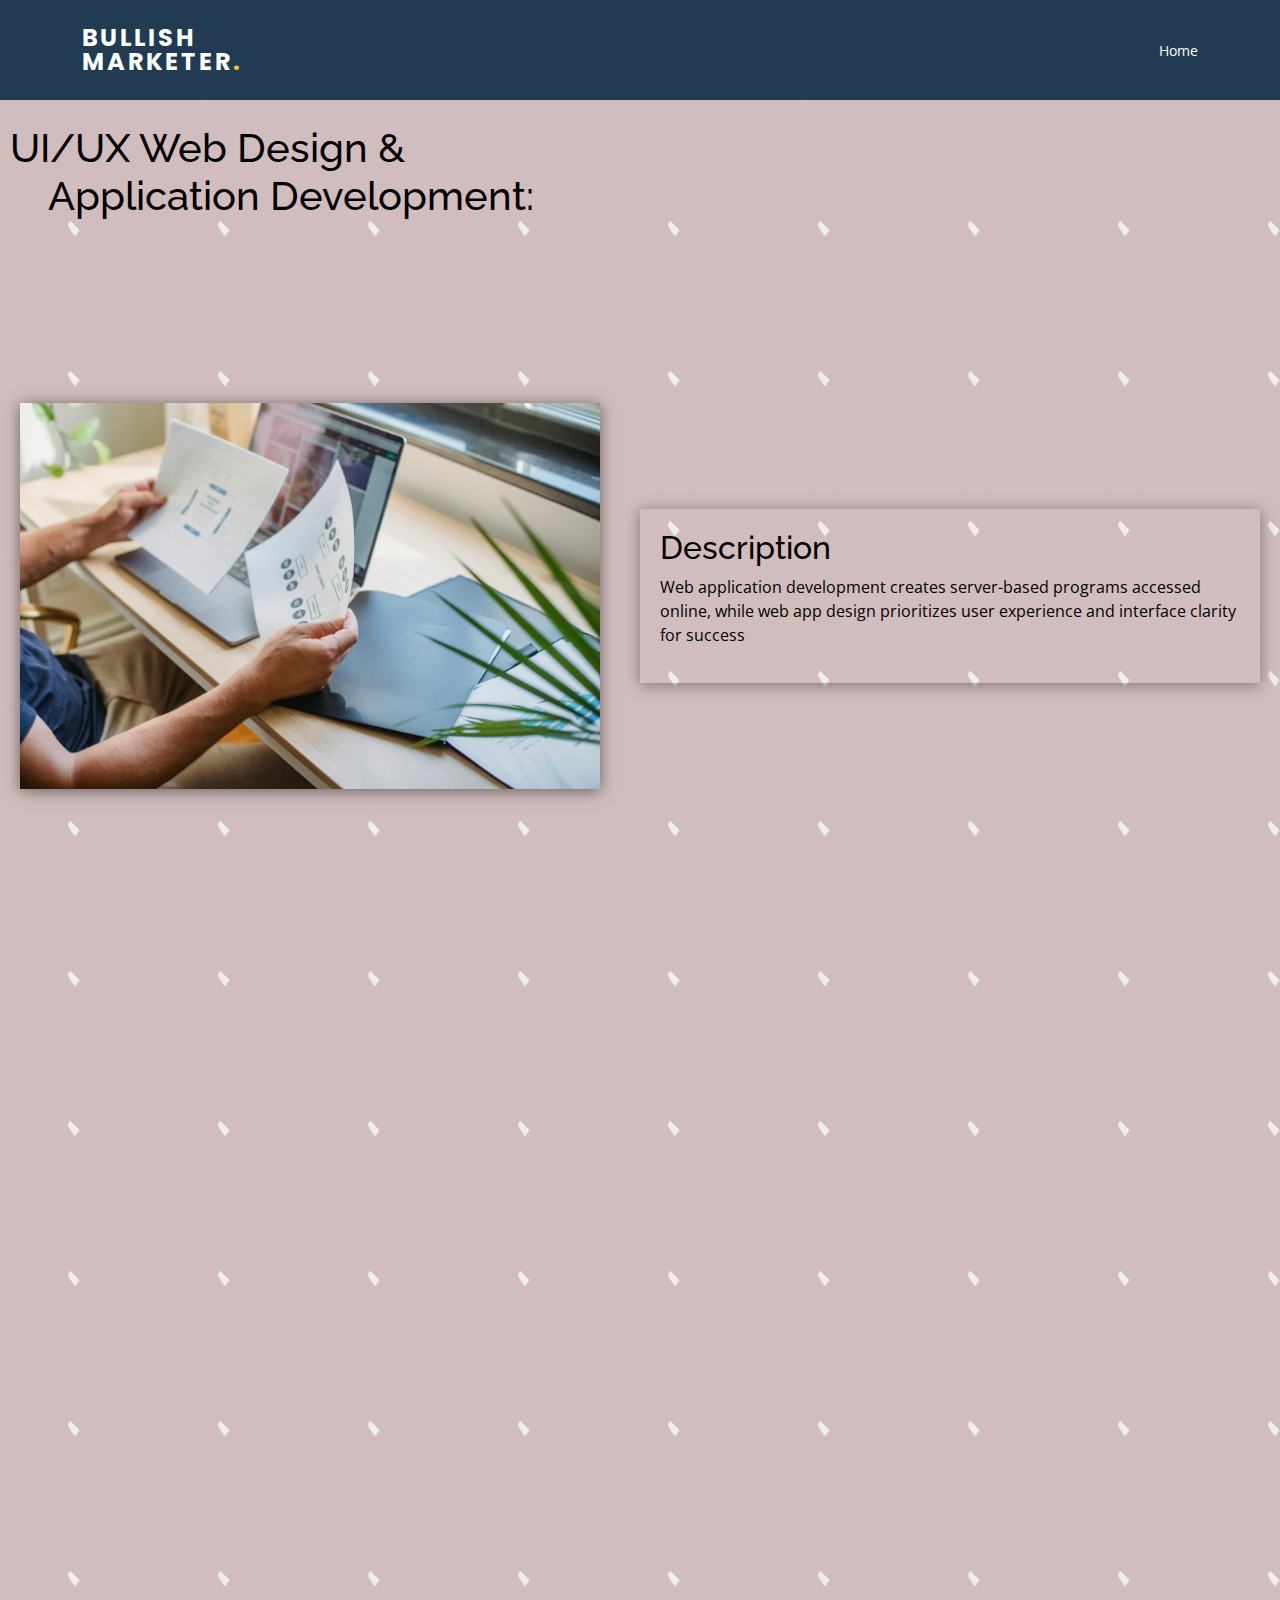
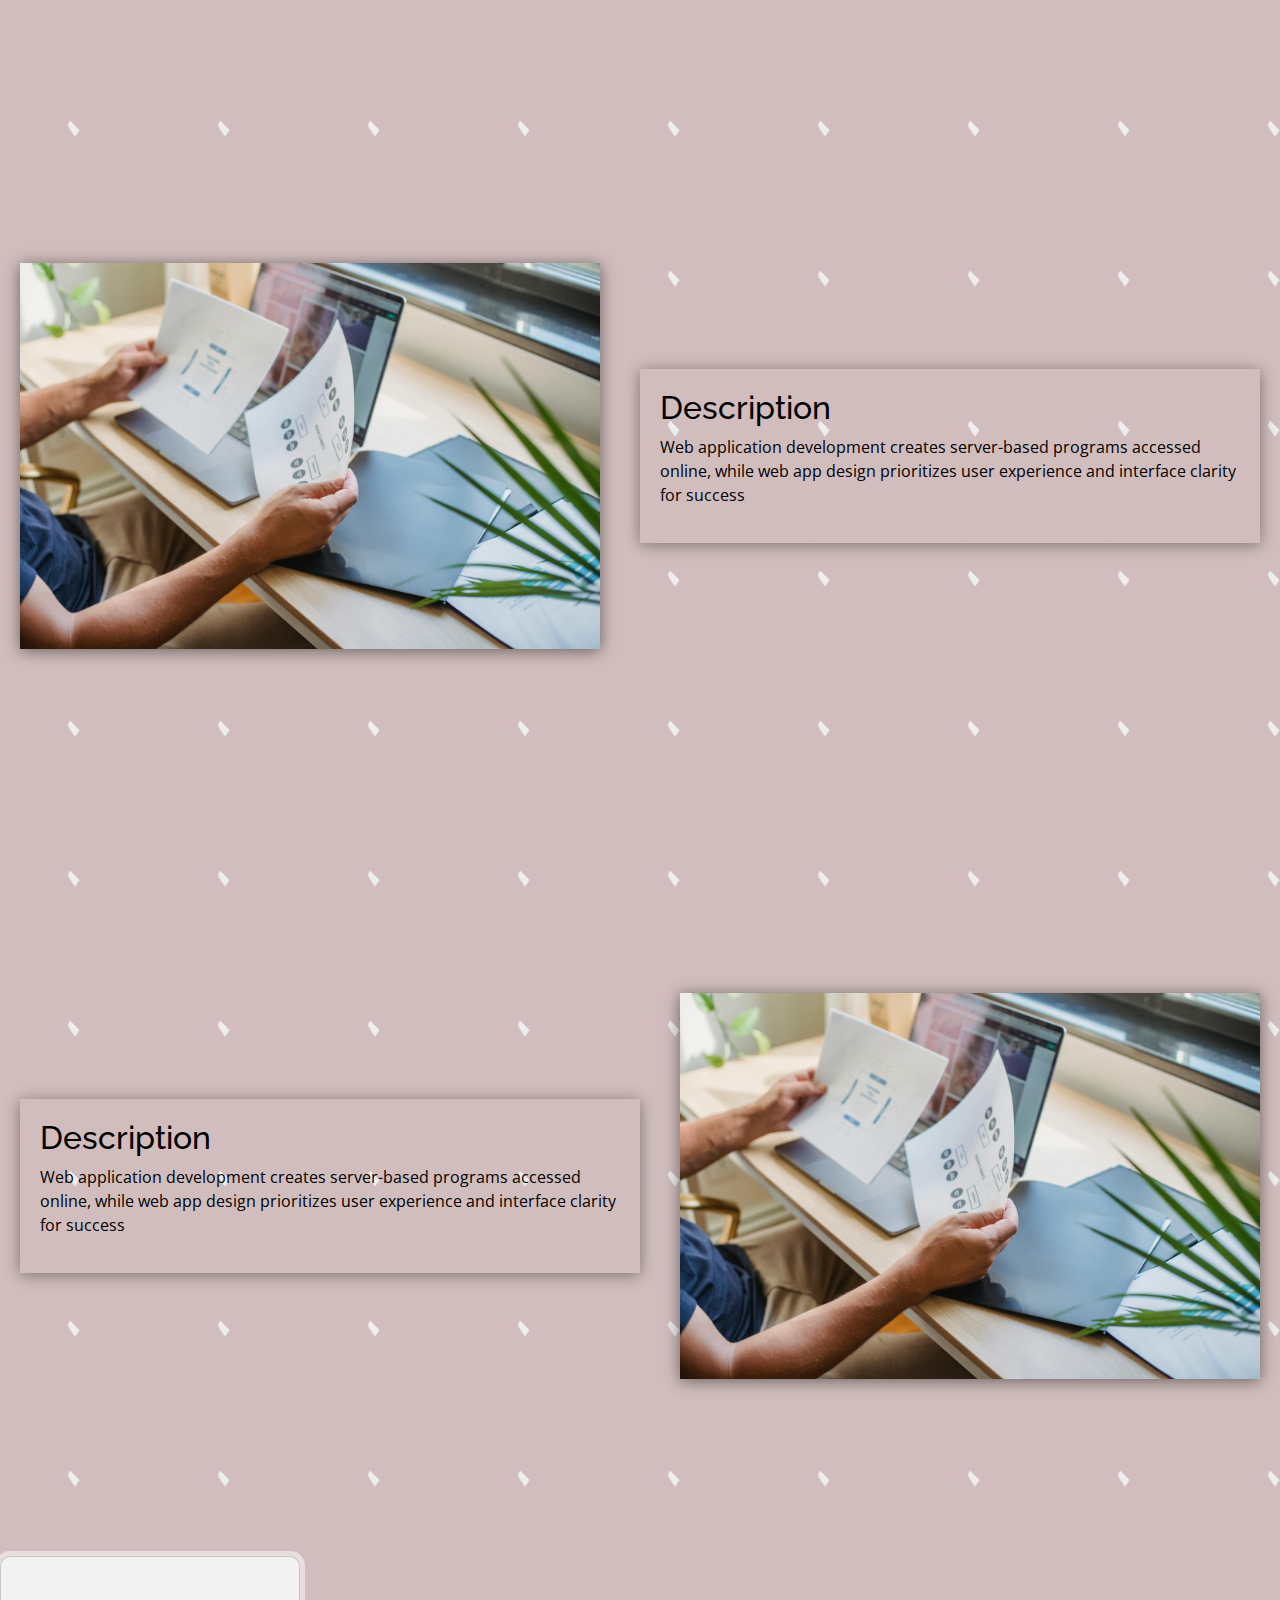
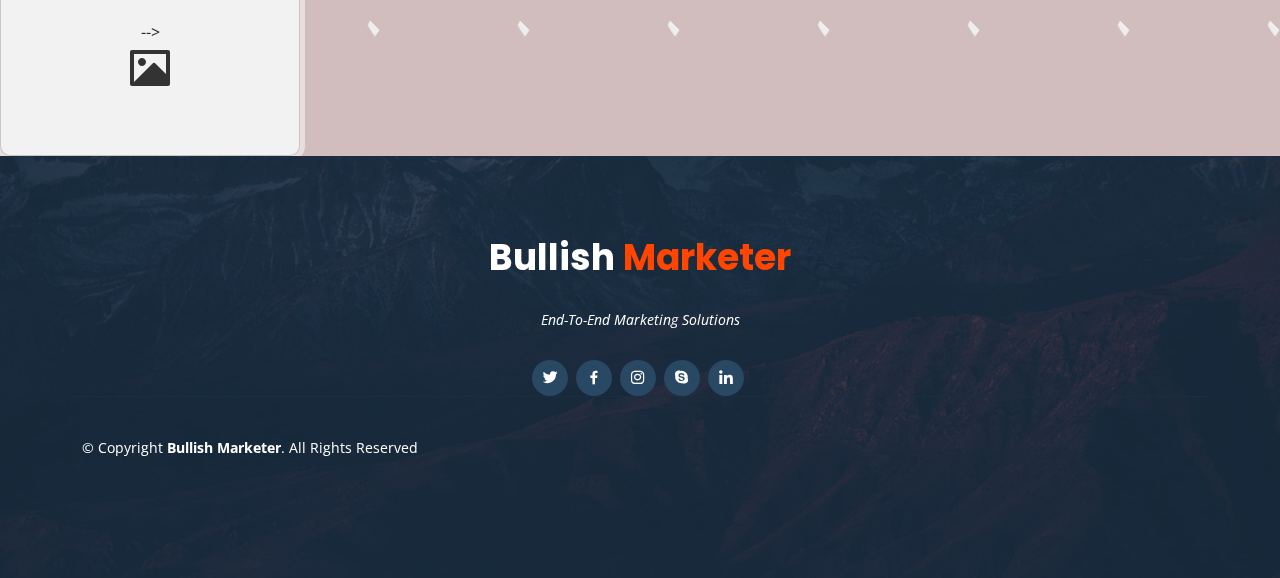
<file: ux.html>
<!DOCTYPE html>
<html lang="en">

<head>
  <meta charset="utf-8">
  <meta content="width=device-width, initial-scale=1.0" name="viewport">

  <title>Bullish Marketer</title>
  <meta content="" name="description">
  <meta content="" name="keywords">

  <!-- Favicons -->
  <link href="img/favicon.png" rel="icon">
  <link href="img/apple-touch-icon.png" rel="apple-touch-icon">

  <!-- Google Fonts -->
  <link href="https://fonts.googleapis.com/css?family=Open+Sans:300,300i,400,400i,600,600i,700,700i|Raleway:300,300i,400,400i,500,500i,600,600i,700,700i|Poppins:300,300i,400,400i,500,500i,600,600i,700,700i" rel="stylesheet">

  <!-- Vendor CSS Files -->
  <link href="vendor/aos/aos.css" rel="stylesheet">
  <link href="vendor/bootstrap/css/bootstrap.min.css" rel="stylesheet">
  <link href="vendor/bootstrap-icons/bootstrap-icons.css" rel="stylesheet">
  <link href="vendor/boxicons/css/boxicons.min.css" rel="stylesheet">
  <link href="vendor/glightbox/css/glightbox.min.css" rel="stylesheet">
  <link href="vendor/swiper/swiper-bundle.min.css" rel="stylesheet">

  <!-- Template Main CSS File -->
  <link rel="stylesheet" href="css/service.css">
  <link rel="stylesheet" href="css/style.css">

</head>

<body>
<div class="body">
  <!-- ======= Header ======= -->
  <header id="header">
    <div class="container d-flex align-items-center justify-content-between">

      <div class="logo">
        <h1><a href="index.html">Bullish <br> Marketer<span>.</span></a></h1>
        <!-- Uncomment below if you prefer to use an image logo -->
        <!-- <a href="index.html"><img src="assets/img/logo.png" alt="" class="img-fluid"></a> -->
      </div>

      <nav id="navbar" class="navbar">
        <ul>
          <li><a class="nav-link scrollto active" href="index.html">Home</a></li>
          <!-- <li><a class="nav-link scrollto" href="index.html">About Us</a></li>
          <li><a class="nav-link scrollto" href="#services">Services</a></li>
          <li><a class="nav-link scrollto" href="#carrier">carrier</a></li>
          <li><a class="nav-link scrollto" href="#portfolio">Portfolio</a></li>
          <li><a class="nav-link scrollto" href="#team">Team</a></li>
          <li><a class="nav-link scrollto" href="#contact">Contact</a></li>
          <li><a class="getstarted scrollto" href="#about">Get Started</a></li>
        </ul> -->
        <i class="bi bi-list mobile-nav-toggle"></i>
      </nav><!-- .navbar -->

    </div>
  </header><!-- End Header -->
  <br>
  <div class="heading">
       <h1>UI/UX Web Design &amp; <br> <span class="heading-span"> Application Development:</span></h1>
       <p></p>
  </div>
    <div class="container1" >
         <div class="image">
           <img src="img/pexels-amina-filkins-5424636.jpg" alt="" class="web-image">
         </div>
         <div class="description" >
          <h2>Description</h2>
          <p>Web application development creates server-based programs accessed online, while web app design prioritizes user experience and interface clarity for success </p>
        </div>
    </div>
  
    <div class="container2" >
      <div class="image" data-aos="fade-left">
        <img src="img/pexels-amina-filkins-5424636.jpg" alt="" class="web-image">
      </div>
      <div class="description" data-aos="fade-right">
       <h2>Description</h2>
       <p> Web application development creates server-based programs accessed online, while web app design prioritizes user experience and interface clarity for success</p>
     </div>
    </div>
  
    <div class="container1">
      <div class="image">
       <img src="img/pexels-amina-filkins-5424636.jpg" alt="" class="web-image">
      </div>
      <div class="description">
        <h2>Description</h2>
        <p>Web application development creates server-based programs accessed online, while web app design prioritizes user experience and interface clarity for success </p>
      </div>
    </div>
  
    <div class="container2">
      <div class="image">
       <img src="img/pexels-amina-filkins-5424636.jpg" alt="" class="web-image">
      </div>
      <div class="description">
       <h2>Description</h2>
       <p> Web application development creates server-based programs accessed online, while web app design prioritizes user experience and interface clarity for success</p>
      </div>
  </div>
  
  <div class="card"> -->
    <svg xmlns="http://www.w3.org/2000/svg" viewBox="0 0 24 24"><path d="M20 5H4V19L13.2923 9.70649C13.6828 9.31595 14.3159 9.31591 14.7065 9.70641L20 15.0104V5ZM2 3.9934C2 3.44476 2.45531 3 2.9918 3H21.0082C21.556 3 22 3.44495 22 3.9934V20.0066C22 20.5552 21.5447 21 21.0082 21H2.9918C2.44405 21 2 20.5551 2 20.0066V3.9934ZM8 11C6.89543 11 6 10.1046 6 9C6 7.89543 6.89543 7 8 7C9.10457 7 10 7.89543 10 9C10 10.1046 9.10457 11 8 11Z"></path></svg>
    <div class="card__content">
      <p class="card__title">Card Title</p>
      <p class="card__description">Lorem ipsum dolor sit amet, consectetur adipiscing elit, sed do eiusmod tempor incididunt ut labore et dolore magna aliqua. Ut enim ad minim veniam, quis nostrud exercitation ullamco.</p>
    </div>
   </div>
  

  <footer id="footer">

    <div class="footer-top">

      <div class="container">

        <div class="row  justify-content-center">
          <div class="col-lg-6">
            <h3>Bullish <span style="color: orangered;">Marketer</span></h3>
            <p>End-To-End Marketing <span >Solutions</span></p>
          </div>
        </div>

        <!-- <div class="row footer-newsletter justify-content-center">
          <div class="col-lg-6">
            <form action="" method="post">
              <input type="email" name="email" placeholder="Enter your Email"><input type="submit" value="Subscribe">
            </form>
          </div> -->
        </div>

        <div class="social-links">
          <a href="#" class="twitter"><i class="bx bxl-twitter"></i></a>
          <a href="#" class="facebook"><i class="bx bxl-facebook"></i></a>
          <a href="#" class="instagram"><i class="bx bxl-instagram"></i></a>
          <a href="#" class="google-plus"><i class="bx bxl-skype"></i></a>
          <a href="#" class="linkedin"><i class="bx bxl-linkedin"></i></a>
        </div>
        <div class="container footer-bottom clearfix">
          <div class="copyright">
            &copy; Copyright <strong><span>Bullish Marketer</span></strong>. All Rights Reserved
          </div>
        </div>

      </div>
    </div>

   
  </footer>
</div>    
<script src="vendor/aos/aos.js"></script>
  <script src="vendor/bootstrap/js/bootstrap.bundle.min.js"></script>
  <script src="vendor/glightbox/js/glightbox.min.js"></script>
  <script src="vendor/isotope-layout/isotope.pkgd.min.js"></script>
  <script src="vendor/swiper/swiper-bundle.min.js"></script>
  <script src="vendor/php-email-form/validate.js"></script>

  <!-- Template Main JS File -->
  <script src="js/main.js"></script>

  </body>
  </html>
</file>
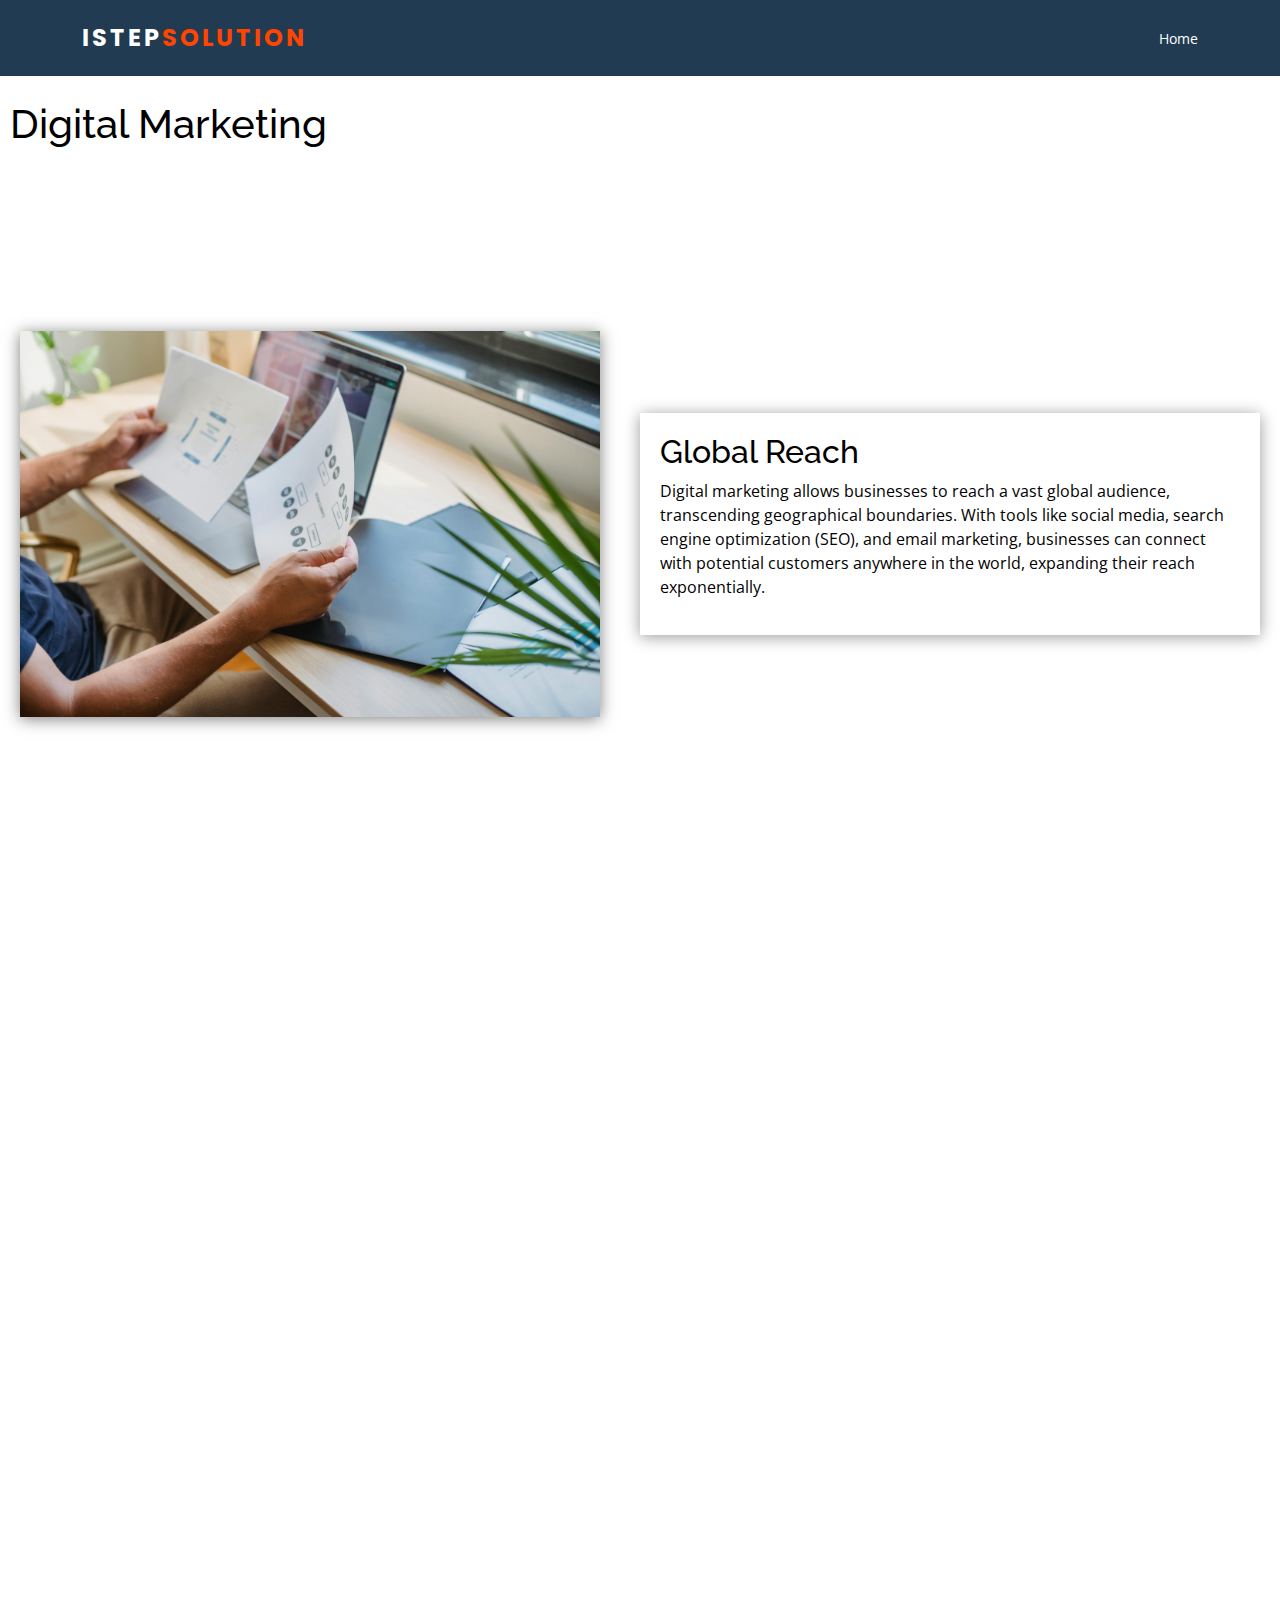
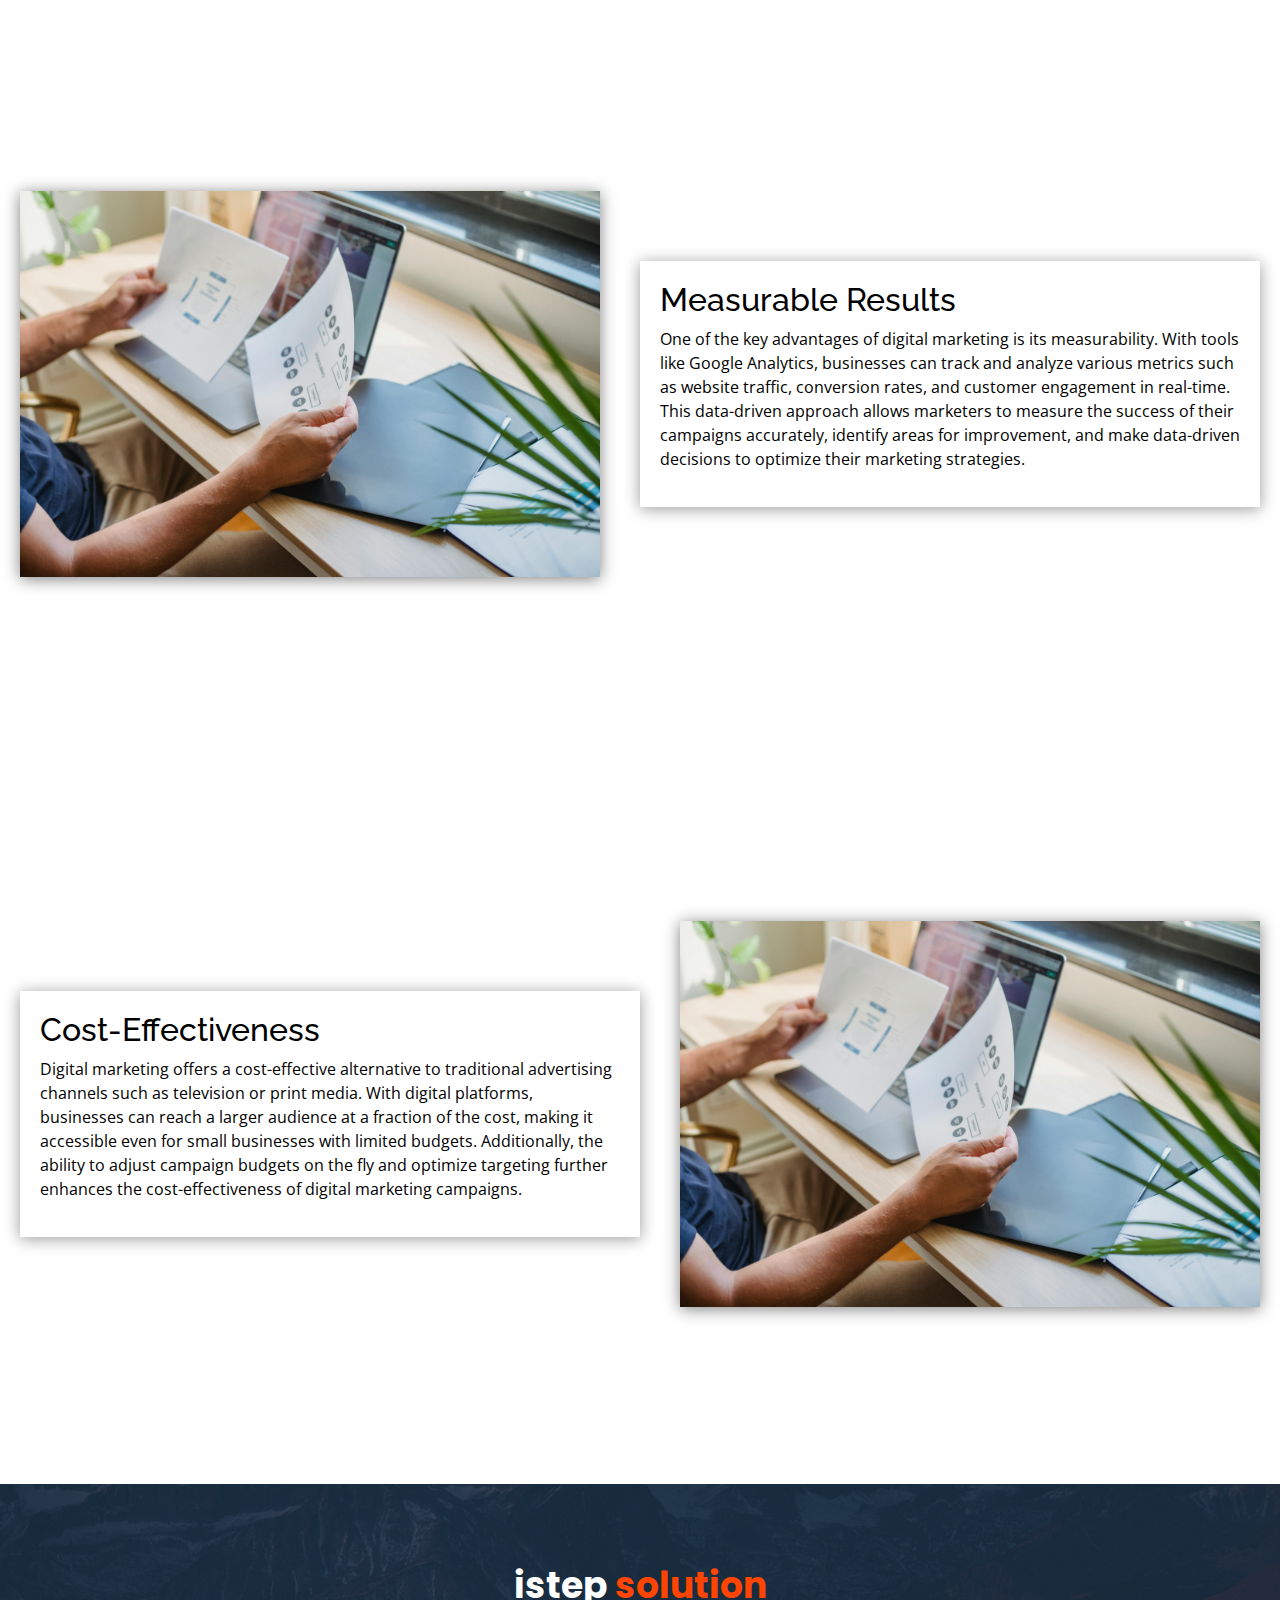
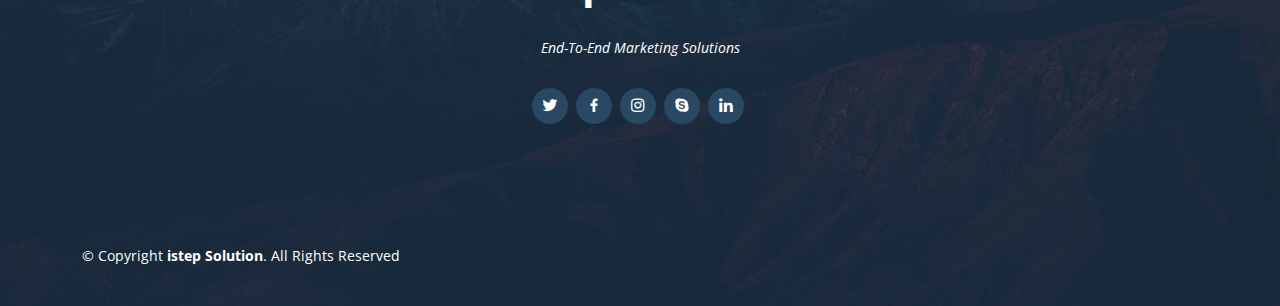
<file: ux2.html>
<!DOCTYPE html>
<html lang="en">

<head>
  <meta charset="utf-8">
  <meta content="width=device-width, initial-scale=1.0" name="viewport">

  <title>Bullish Marketer</title>
  <meta content="" name="description">
  <meta content="" name="keywords">

  <!-- Favicons -->
  <!-- <link href="img/favicon.png" rel="icon"> -->
  <!-- <link href="img/apple-touch-icon.png" rel="apple-touch-icon"> -->

  <!-- Google Fonts -->
  <link href="https://fonts.googleapis.com/css?family=Open+Sans:300,300i,400,400i,600,600i,700,700i|Raleway:300,300i,400,400i,500,500i,600,600i,700,700i|Poppins:300,300i,400,400i,500,500i,600,600i,700,700i" rel="stylesheet">

  <!-- Vendor CSS Files -->
  <link href="vendor/aos/aos.css" rel="stylesheet">
  <link href="vendor/bootstrap/css/bootstrap.min.css" rel="stylesheet">
  <link href="vendor/bootstrap-icons/bootstrap-icons.css" rel="stylesheet">
  <link href="vendor/boxicons/css/boxicons.min.css" rel="stylesheet">
  <link href="vendor/glightbox/css/glightbox.min.css" rel="stylesheet">
  <link href="vendor/swiper/swiper-bundle.min.css" rel="stylesheet">

  <!-- Template Main CSS File -->
  <link href="css/style.css" rel="stylesheet">
  <link rel="stylesheet" href="css/service.css">

</head>

<body>

  <!-- ======= Header ======= -->
  <header id="header">
    <div class="container d-flex align-items-center justify-content-between">

      <div class="logo">
        <h1><a href="index.html">istep<span style="color: orangered;">solution</span></a></h1>
        <!-- Uncomment below if you prefer to use an image logo -->
        <!-- <a href="index.html"><img src="assets/img/logo.png" alt="" class="img-fluid"></a> -->
      </div>

      <nav id="navbar" class="navbar">
        <ul>
          <li><a class="nav-link scrollto active" href="index.html">Home</a></li>
          <!-- <li><a class="nav-link scrollto" href="#about">About Us</a></li>
          <li><a class="nav-link scrollto" href="#services">Services</a></li>
          <li><a class="nav-link scrollto" href="#carrier">carrier</a></li>
          <li><a class="nav-link scrollto" href="#portfolio">Portfolio</a></li>
          <li><a class="nav-link scrollto" href="#team">Team</a></li>
          <li><a class="nav-link scrollto" href="#contact">Contact</a></li>
          <li><a class="getstarted scrollto" href="#about">Get Started</a></li>
           -->
        </ul>
        <i class="bi bi-list mobile-nav-toggle"></i>
      </nav><!-- .navbar -->

    </div>
  </header><!-- End Header -->
  <br>
  <div class="heading">
       <h1>Digital Marketing</h1>
       <p></p>
  </div>
    <div class="container1" >
         <div class="image">
           <img src="img/pexels-amina-filkins-5424636.jpg" alt="" class="web-image">
         </div>
         <div class="description" >
          <h2>Global Reach</h2>
          <p>Digital marketing allows businesses to reach a vast global audience, transcending geographical boundaries. With tools like social media, search engine optimization (SEO), and email marketing, businesses can connect with potential customers anywhere in the world, expanding their reach exponentially. </p>
        </div>
    </div>
  
    <div class="container2" >
      <div class="image" data-aos="fade-left">
        <img src="img/pexels-amina-filkins-5424636.jpg" alt="" class="web-image">
      </div>
      <div class="description" data-aos="fade-right">
       <h2>Targeted Advertising</h2>
       <p>Unlike traditional marketing methods, digital marketing enables precise targeting of specific demographics, interests, and behaviors. Through data analytics and advanced targeting algorithms, businesses can deliver personalized content to the right audience at the right time, increasing the effectiveness of their marketing efforts and maximizing ROI.</p>
     </div>
    </div>
  
    <div class="container1">
      <div class="image">
       <img src="img/pexels-amina-filkins-5424636.jpg" alt="" class="web-image">
      </div>
      <div class="description">
        <h2>Measurable Results</h2>
        <p>One of the key advantages of digital marketing is its measurability. With tools like Google Analytics, businesses can track and analyze various metrics such as website traffic, conversion rates, and customer engagement in real-time. This data-driven approach allows marketers to measure the success of their campaigns accurately, identify areas for improvement, and make data-driven decisions to optimize their marketing strategies. </p>
      </div>
    </div>
  
    <div class="container2">
      <div class="image">
       <img src="img/pexels-amina-filkins-5424636.jpg" alt="" class="web-image">
      </div>
      <div class="description">
       <h2>Cost-Effectiveness</h2>
       <p>Digital marketing offers a cost-effective alternative to traditional advertising channels such as television or print media. With digital platforms, businesses can reach a larger audience at a fraction of the cost, making it accessible even for small businesses with limited budgets. Additionally, the ability to adjust campaign budgets on the fly and optimize targeting further enhances the cost-effectiveness of digital marketing campaigns.</p>
      </div>
  </div>
  
  <!-- <div class="card">
    <svg xmlns="http://www.w3.org/2000/svg" viewBox="0 0 24 24"><path d="M20 5H4V19L13.2923 9.70649C13.6828 9.31595 14.3159 9.31591 14.7065 9.70641L20 15.0104V5ZM2 3.9934C2 3.44476 2.45531 3 2.9918 3H21.0082C21.556 3 22 3.44495 22 3.9934V20.0066C22 20.5552 21.5447 21 21.0082 21H2.9918C2.44405 21 2 20.5551 2 20.0066V3.9934ZM8 11C6.89543 11 6 10.1046 6 9C6 7.89543 6.89543 7 8 7C9.10457 7 10 7.89543 10 9C10 10.1046 9.10457 11 8 11Z"></path></svg>
    <div class="card__content">
      <p class="card__title">Card Title</p>
      <p class="card__description">Lorem ipsum dolor sit amet, consectetur adipiscing elit, sed do eiusmod tempor incididunt ut labore et dolore magna aliqua. Ut enim ad minim veniam, quis nostrud exercitation ullamco.</p>
    </div>
   </div> -->
  

  <!-- ======= Footer ======= -->
  <footer id="footer">

    <div class="footer-top">

      <div class="container">

        <div class="row  justify-content-center">
          <div class="col-lg-6">
            <h3>istep <span style="color: orangered;">solution</span></h3>
            <p>End-To-End Marketing <span >Solutions</span></p>
          </div>
        </div>

        <!-- <div class="row footer-newsletter justify-content-center">
          <div class="col-lg-6">
            <form action="" method="post">
              <input type="email" name="email" placeholder="Enter your Email"><input type="submit" value="Subscribe">
            </form>
          </div> -->
        </div>

        <div class="social-links">
          <a href="#" class="twitter"><i class="bx bxl-twitter"></i></a>
          <a href="#" class="facebook"><i class="bx bxl-facebook"></i></a>
          <a href="#" class="instagram"><i class="bx bxl-instagram"></i></a>
          <a href="#" class="google-plus"><i class="bx bxl-skype"></i></a>
          <a href="#" class="linkedin"><i class="bx bxl-linkedin"></i></a>
        </div>

      </div>
    </div>

    <div class="container footer-bottom clearfix">
      <div class="copyright">
        &copy; Copyright <strong><span>istep Solution</span></strong>. All Rights Reserved
      </div>
    </div>
  </footer><!-- End Footer -->
  

   <!-- <a href="#" class="whatsapp-icon" id="whatsapp-icon"><img src="img/4-2-whatsapp-transparent.png" alt="WhatsApp Icon" ></a> -->
  
  <a href="#" class="back-to-top d-flex align-items-center justify-content-center"><i class="bi bi-arrow-up-short"></i></a>
        
  <script>
    // Initially hide the WhatsApp icon
    document.addEventListener("DOMContentLoaded", function() {
      document.getElementById("whatsapp-icon").style.display = "none";
    });

    window.onscroll = function() {scrollFunction()};

    function scrollFunction() {
      var scrollPercent = (document.documentElement.scrollTop + document.body.scrollTop) / (document.documentElement.scrollHeight - document.documentElement.clientHeight) * 100;

      if (scrollPercent > 5) {
        document.getElementById("whatsapp-icon").style.display = "block";
      } else {
        document.getElementById("whatsapp-icon").style.display = "none";
      }
    }
  </script>
  <script>
    window.addEventListener('load', function() {
      var forms = document.getElementsByClassName('php-email-form');
      var validation = Array.prototype.filter.call(forms, function(form) {
        form.addEventListener('submit', function(event) {
          if (form.checkValidity() === false) {
            event.preventDefault();
            event.stopPropagation();
          }
          form.classList.add('was-validated');
        }, false);
      });
    }, false);
  </script>

  <!-- Vendor JS Files -->
  <script src="vendor/aos/aos.js"></script>
  <script src="vendor/bootstrap/js/bootstrap.bundle.min.js"></script>
  <script src="vendor/glightbox/js/glightbox.min.js"></script>
  <script src="vendor/isotope-layout/isotope.pkgd.min.js"></script>
  <script src="vendor/swiper/swiper-bundle.min.js"></script>
  <script src="vendor/php-email-form/validate.js"></script>
  <script src="https://code.jquery.com/jquery-3.5.1.slim.min.js"></script>
  <script src="https://cdn.jsdelivr.net/npm/@popperjs/core@2.5.4/dist/umd/popper.min.js"></script>
  <script src="https://stackpath.bootstrapcdn.com/bootstrap/4.5.2/js/bootstrap.min.js"></script>

  <!-- Template Main JS File -->
  <script src="js/main.js"></script>

  </body>
  </html>
</file>
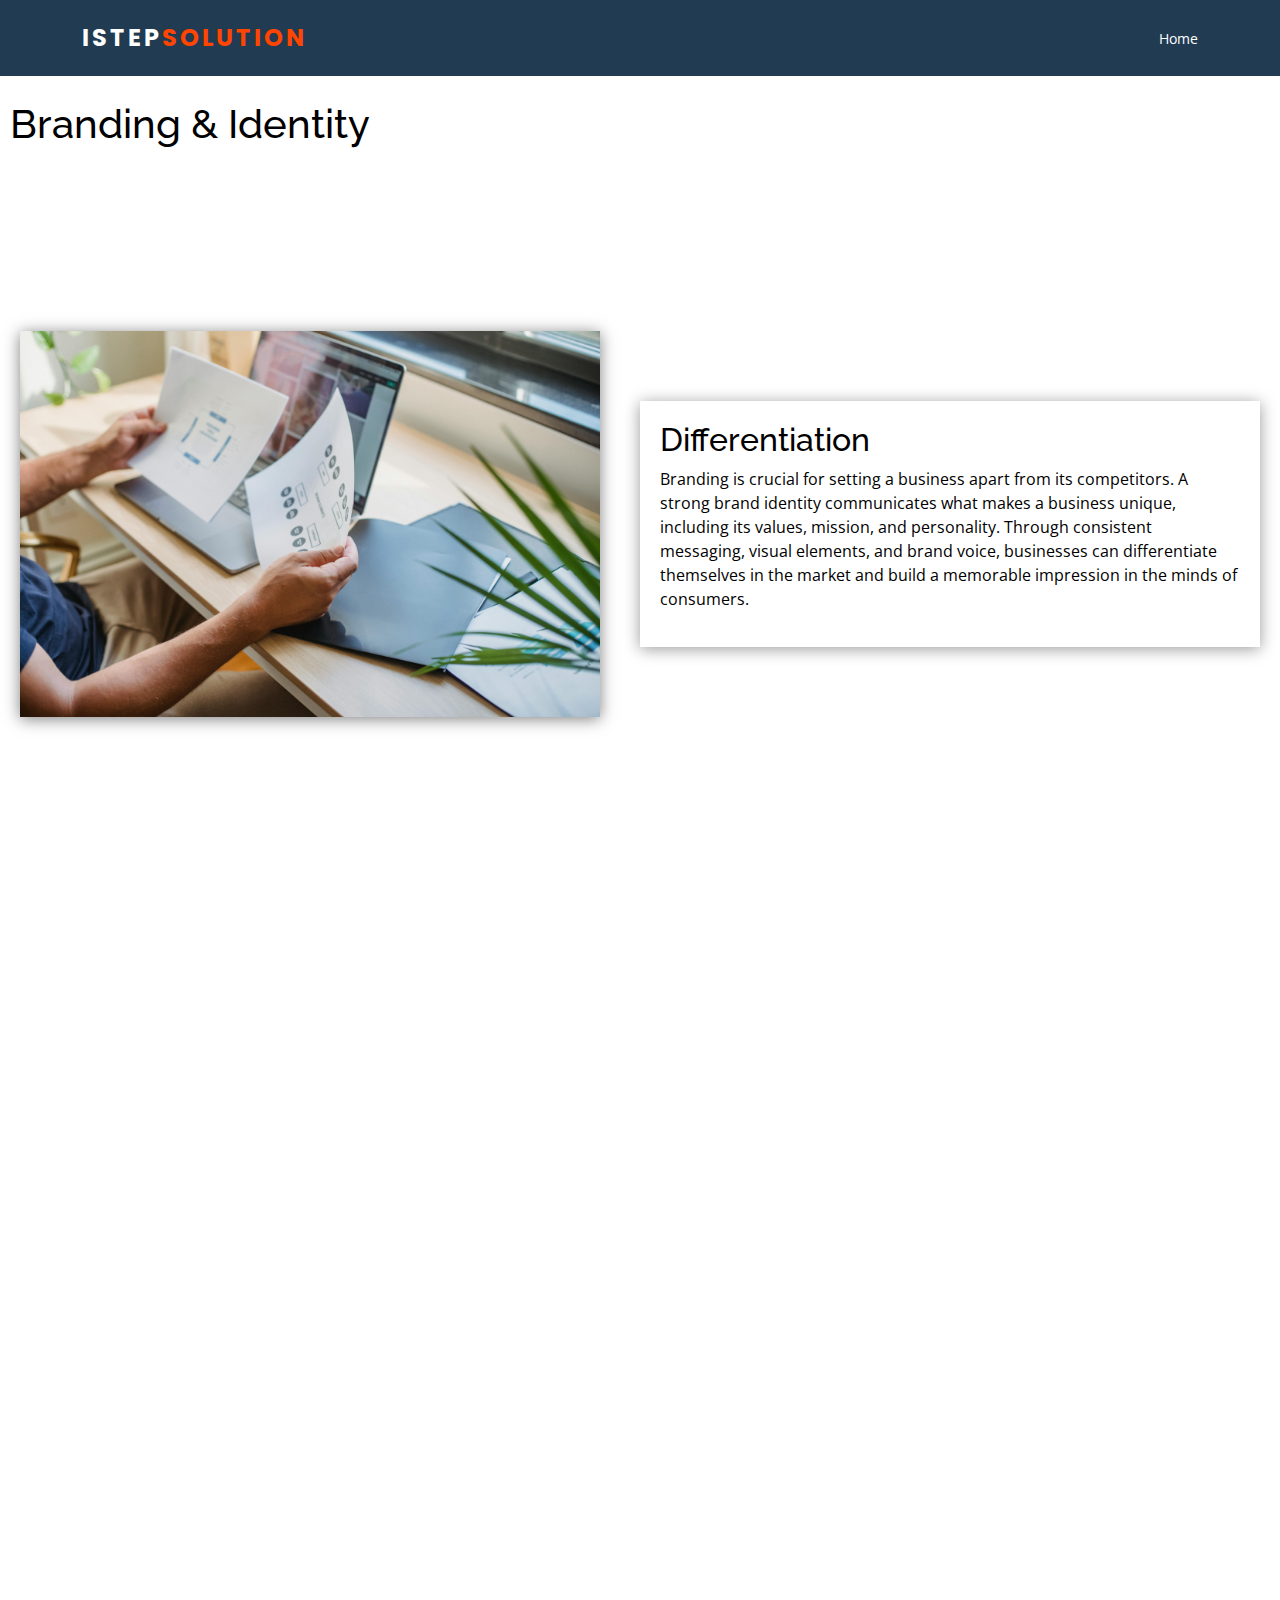
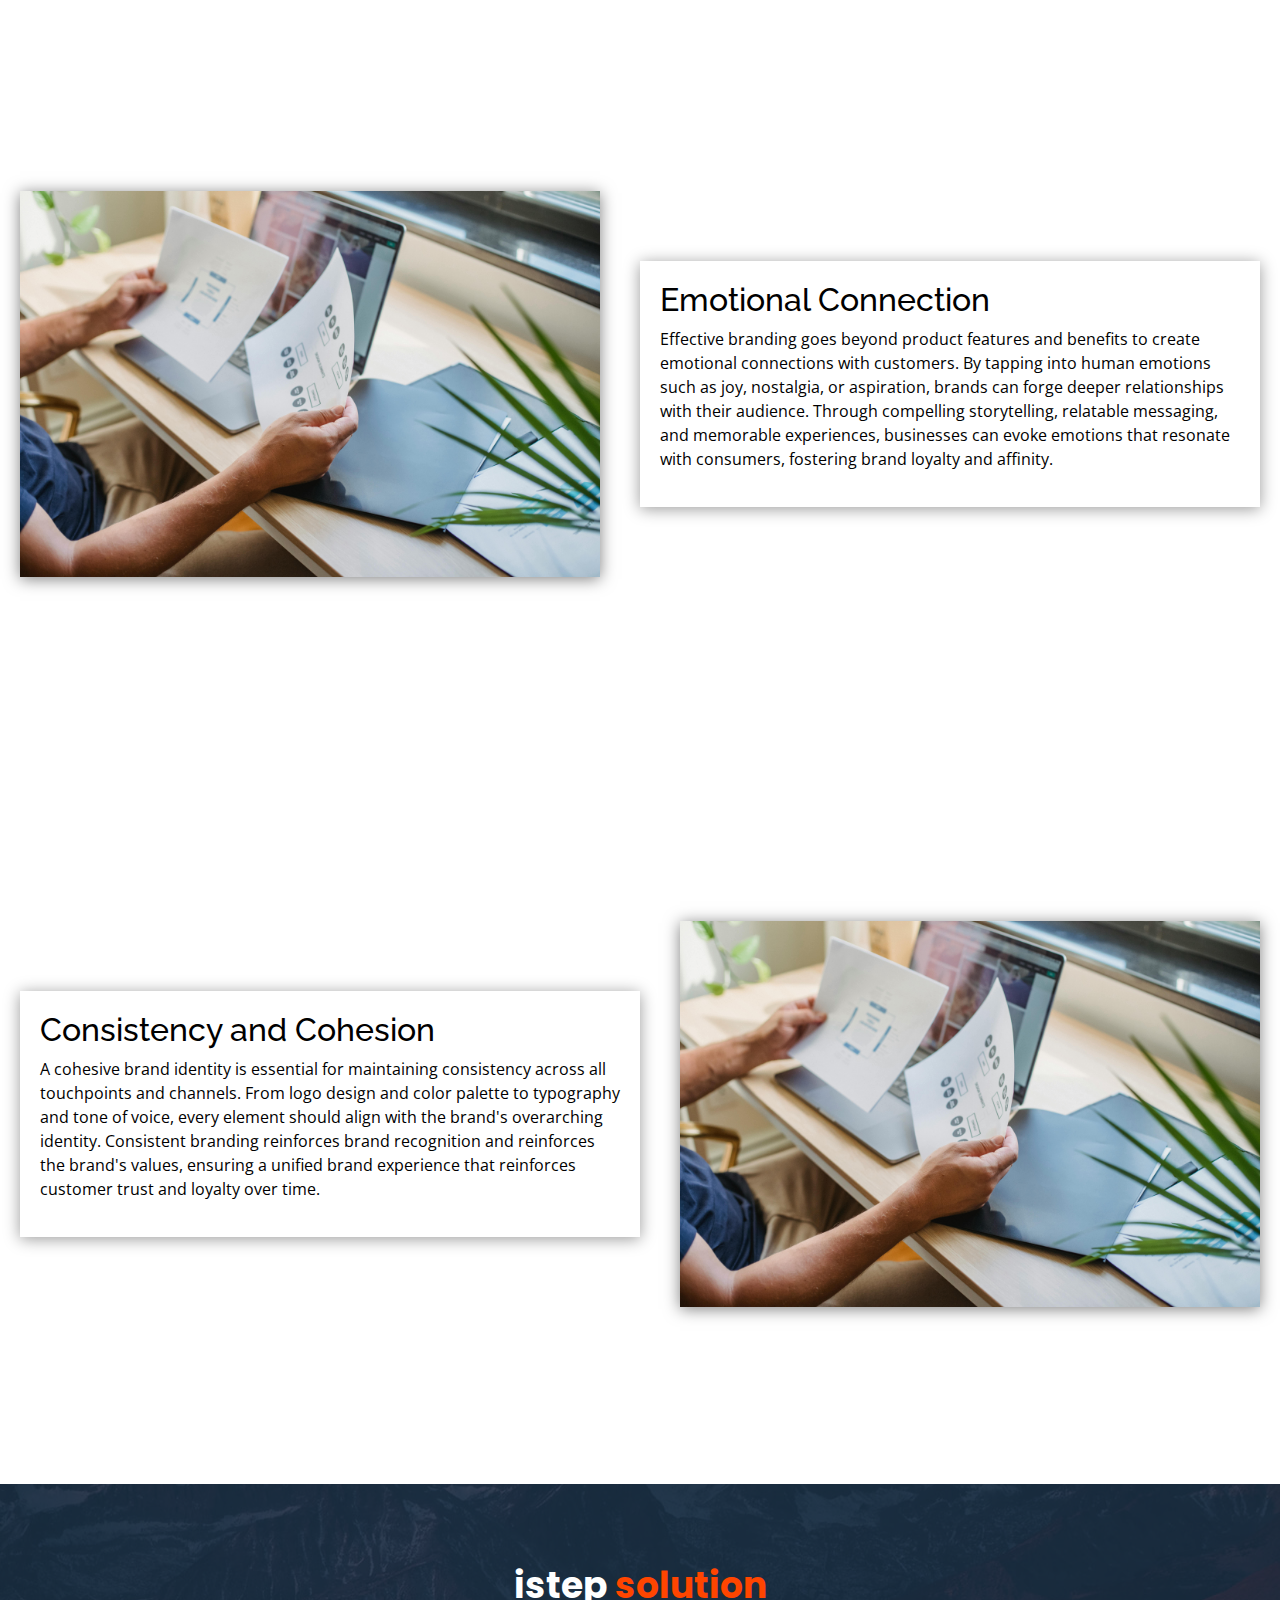
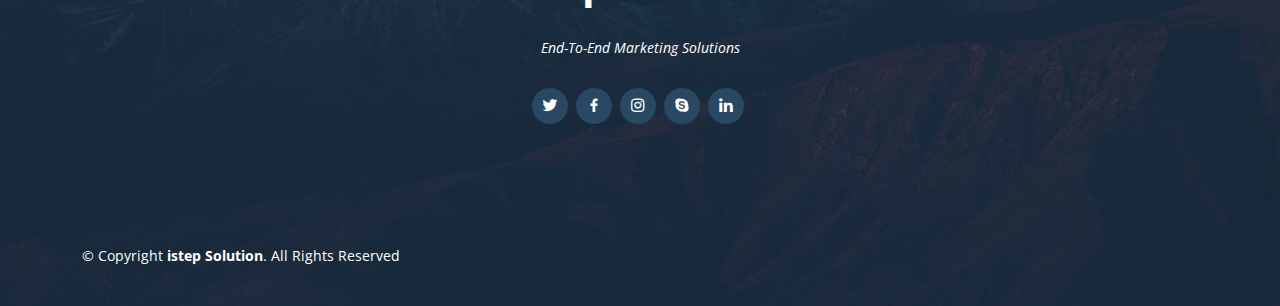
<file: ux3.html>
<!DOCTYPE html>
<html lang="en">

<head>
  <meta charset="utf-8">
  <meta content="width=device-width, initial-scale=1.0" name="viewport">

  <title>Bullish Marketer</title>
  <meta content="" name="description">
  <meta content="" name="keywords">

  <!-- Favicons -->
  <!-- <link href="img/favicon.png" rel="icon"> -->
  <!-- <link href="img/apple-touch-icon.png" rel="apple-touch-icon"> -->

  <!-- Google Fonts -->
  <link href="https://fonts.googleapis.com/css?family=Open+Sans:300,300i,400,400i,600,600i,700,700i|Raleway:300,300i,400,400i,500,500i,600,600i,700,700i|Poppins:300,300i,400,400i,500,500i,600,600i,700,700i" rel="stylesheet">

  <!-- Vendor CSS Files -->
  <link href="vendor/aos/aos.css" rel="stylesheet">
  <link href="vendor/bootstrap/css/bootstrap.min.css" rel="stylesheet">
  <link href="vendor/bootstrap-icons/bootstrap-icons.css" rel="stylesheet">
  <link href="vendor/boxicons/css/boxicons.min.css" rel="stylesheet">
  <link href="vendor/glightbox/css/glightbox.min.css" rel="stylesheet">
  <link href="vendor/swiper/swiper-bundle.min.css" rel="stylesheet">

  <!-- Template Main CSS File -->
  <link href="css/style.css" rel="stylesheet">
  <link rel="stylesheet" href="css/service.css">

</head>

<body>

  <!-- ======= Header ======= -->
  <header id="header">
    <div class="container d-flex align-items-center justify-content-between">

      <div class="logo">
        <h1><a href="index.html">istep<span style="color: orangered;">solution</span></a></h1>
        <!-- Uncomment below if you prefer to use an image logo -->
        <!-- <a href="index.html"><img src="assets/img/logo.png" alt="" class="img-fluid"></a> -->
      </div>

      <nav id="navbar" class="navbar">
        <ul>
          <li><a class="nav-link scrollto active" href="index.html">Home</a></li>
          <!-- <li><a class="nav-link scrollto" href="#about">About Us</a></li>
          <li><a class="nav-link scrollto" href="#services">Services</a></li>
          <li><a class="nav-link scrollto" href="#carrier">carrier</a></li>
          <li><a class="nav-link scrollto" href="#portfolio">Portfolio</a></li>
          <li><a class="nav-link scrollto" href="#team">Team</a></li>
          <li><a class="nav-link scrollto" href="#contact">Contact</a></li>
          <li><a class="getstarted scrollto" href="#about">Get Started</a></li>
           -->
        </ul>
        <i class="bi bi-list mobile-nav-toggle"></i>
      </nav><!-- .navbar -->

    </div>
  </header><!-- End Header -->
  <br>
  <div class="heading">
       <h1>Branding &AMP; Identity</h1>
       <p></p>
  </div>
    <div class="container1" >
         <div class="image">
           <img src="img/pexels-amina-filkins-5424636.jpg" alt="" class="web-image">
         </div>
         <div class="description" >
          <h2>Differentiation</h2>
          <p>Branding is crucial for setting a business apart from its competitors. A strong brand identity communicates what makes a business unique, including its values, mission, and personality. Through consistent messaging, visual elements, and brand voice, businesses can differentiate themselves in the market and build a memorable impression in the minds of consumers.</p>
        </div>
    </div>
  
    <div class="container2" >
      <div class="image" data-aos="fade-left">
        <img src="img/pexels-amina-filkins-5424636.jpg" alt="" class="web-image">
      </div>
      <div class="description" data-aos="fade-right">
       <h2>Trust and Credibility</h2>
       <p>A well-defined brand identity fosters trust and credibility among consumers. When a business consistently delivers on its brand promise and values, it establishes a positive reputation that resonates with customers. Trustworthy brands are more likely to attract loyal customers who perceive them as reliable and authentic, leading to long-term success and brand advocacy.</p>
     </div>
    </div>
  
    <div class="container1">
      <div class="image">
       <img src="img/pexels-amina-filkins-5424636.jpg" alt="" class="web-image">
      </div>
      <div class="description">
        <h2>Emotional Connection</h2>
        <p>Effective branding goes beyond product features and benefits to create emotional connections with customers. By tapping into human emotions such as joy, nostalgia, or aspiration, brands can forge deeper relationships with their audience. Through compelling storytelling, relatable messaging, and memorable experiences, businesses can evoke emotions that resonate with consumers, fostering brand loyalty and affinity. </p>
      </div>
    </div>
  
    <div class="container2">
      <div class="image">
       <img src="img/pexels-amina-filkins-5424636.jpg" alt="" class="web-image">
      </div>
      <div class="description">
       <h2>Consistency and Cohesion</h2>
       <p> A cohesive brand identity is essential for maintaining consistency across all touchpoints and channels. From logo design and color palette to typography and tone of voice, every element should align with the brand's overarching identity. Consistent branding reinforces brand recognition and reinforces the brand's values, ensuring a unified brand experience that reinforces customer trust and loyalty over time.</p>
      </div>
  </div>
  
  <!-- <div class="card">
    <svg xmlns="http://www.w3.org/2000/svg" viewBox="0 0 24 24"><path d="M20 5H4V19L13.2923 9.70649C13.6828 9.31595 14.3159 9.31591 14.7065 9.70641L20 15.0104V5ZM2 3.9934C2 3.44476 2.45531 3 2.9918 3H21.0082C21.556 3 22 3.44495 22 3.9934V20.0066C22 20.5552 21.5447 21 21.0082 21H2.9918C2.44405 21 2 20.5551 2 20.0066V3.9934ZM8 11C6.89543 11 6 10.1046 6 9C6 7.89543 6.89543 7 8 7C9.10457 7 10 7.89543 10 9C10 10.1046 9.10457 11 8 11Z"></path></svg>
    <div class="card__content">
      <p class="card__title">Card Title</p>
      <p class="card__description">Lorem ipsum dolor sit amet, consectetur adipiscing elit, sed do eiusmod tempor incididunt ut labore et dolore magna aliqua. Ut enim ad minim veniam, quis nostrud exercitation ullamco.</p>
    </div>
   </div> -->
  

  <!-- ======= Footer ======= -->
  <footer id="footer">

    <div class="footer-top">

      <div class="container">

        <div class="row  justify-content-center">
          <div class="col-lg-6">
            <h3>istep <span style="color: orangered;">solution</span></h3>
            <p>End-To-End Marketing <span >Solutions</span></p>
          </div>
        </div>

        <!-- <div class="row footer-newsletter justify-content-center">
          <div class="col-lg-6">
            <form action="" method="post">
              <input type="email" name="email" placeholder="Enter your Email"><input type="submit" value="Subscribe">
            </form>
          </div> -->
        </div>

        <div class="social-links">
          <a href="#" class="twitter"><i class="bx bxl-twitter"></i></a>
          <a href="#" class="facebook"><i class="bx bxl-facebook"></i></a>
          <a href="#" class="instagram"><i class="bx bxl-instagram"></i></a>
          <a href="#" class="google-plus"><i class="bx bxl-skype"></i></a>
          <a href="#" class="linkedin"><i class="bx bxl-linkedin"></i></a>
        </div>

      </div>
    </div>

    <div class="container footer-bottom clearfix">
      <div class="copyright">
        &copy; Copyright <strong><span>istep Solution</span></strong>. All Rights Reserved
      </div>
    </div>
  </footer><!-- End Footer -->
  

   <!-- <a href="#" class="whatsapp-icon" id="whatsapp-icon"><img src="img/4-2-whatsapp-transparent.png" alt="WhatsApp Icon" ></a> -->
  
  <a href="#" class="back-to-top d-flex align-items-center justify-content-center"><i class="bi bi-arrow-up-short"></i></a>
        
  <script>
    // Initially hide the WhatsApp icon
    document.addEventListener("DOMContentLoaded", function() {
      document.getElementById("whatsapp-icon").style.display = "none";
    });

    window.onscroll = function() {scrollFunction()};

    function scrollFunction() {
      var scrollPercent = (document.documentElement.scrollTop + document.body.scrollTop) / (document.documentElement.scrollHeight - document.documentElement.clientHeight) * 100;

      if (scrollPercent > 5) {
        document.getElementById("whatsapp-icon").style.display = "block";
      } else {
        document.getElementById("whatsapp-icon").style.display = "none";
      }
    }
  </script>
  <script>
    window.addEventListener('load', function() {
      var forms = document.getElementsByClassName('php-email-form');
      var validation = Array.prototype.filter.call(forms, function(form) {
        form.addEventListener('submit', function(event) {
          if (form.checkValidity() === false) {
            event.preventDefault();
            event.stopPropagation();
          }
          form.classList.add('was-validated');
        }, false);
      });
    }, false);
  </script>

  <!-- Vendor JS Files -->
  <script src="vendor/aos/aos.js"></script>
  <script src="vendor/bootstrap/js/bootstrap.bundle.min.js"></script>
  <script src="vendor/glightbox/js/glightbox.min.js"></script>
  <script src="vendor/isotope-layout/isotope.pkgd.min.js"></script>
  <script src="vendor/swiper/swiper-bundle.min.js"></script>
  <script src="vendor/php-email-form/validate.js"></script>
  <script src="https://code.jquery.com/jquery-3.5.1.slim.min.js"></script>
  <script src="https://cdn.jsdelivr.net/npm/@popperjs/core@2.5.4/dist/umd/popper.min.js"></script>
  <script src="https://stackpath.bootstrapcdn.com/bootstrap/4.5.2/js/bootstrap.min.js"></script>

  <!-- Template Main JS File -->
  <script src="js/main.js"></script>

  </body>
  </html>
</file>
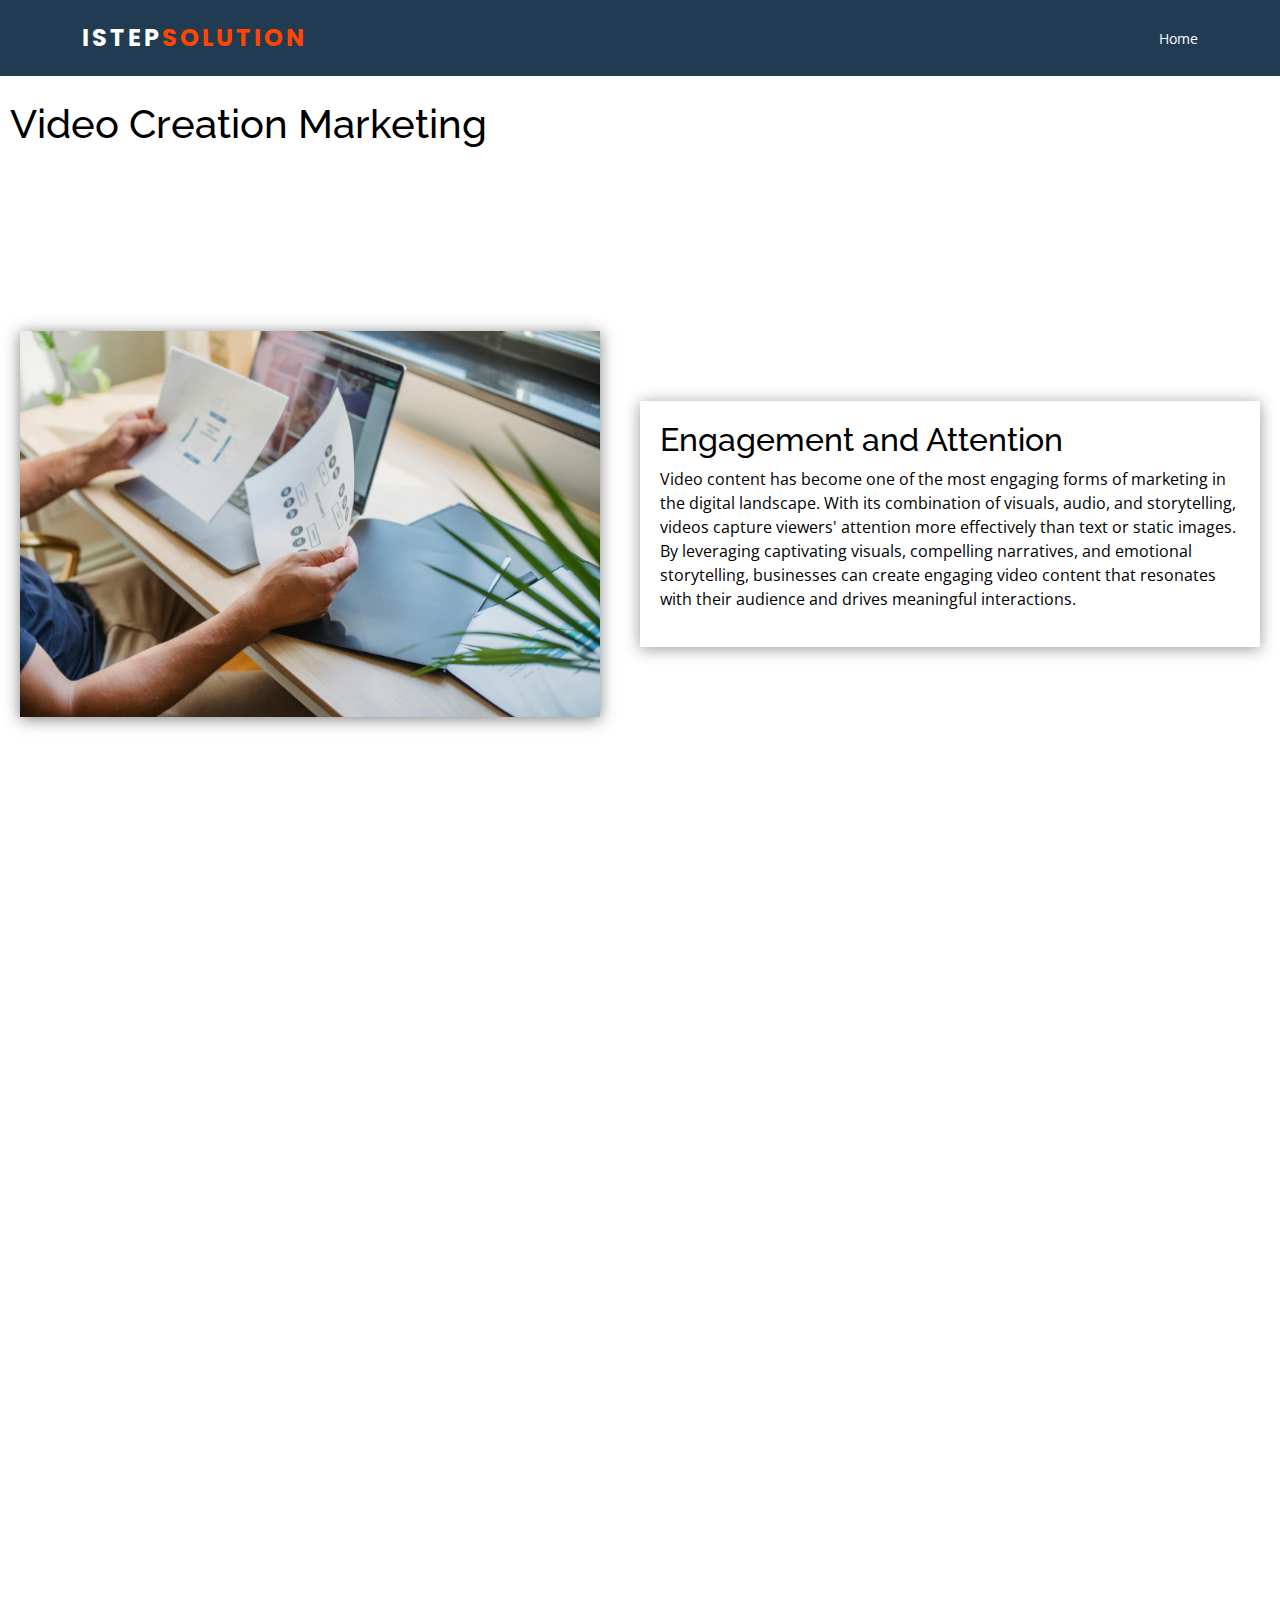
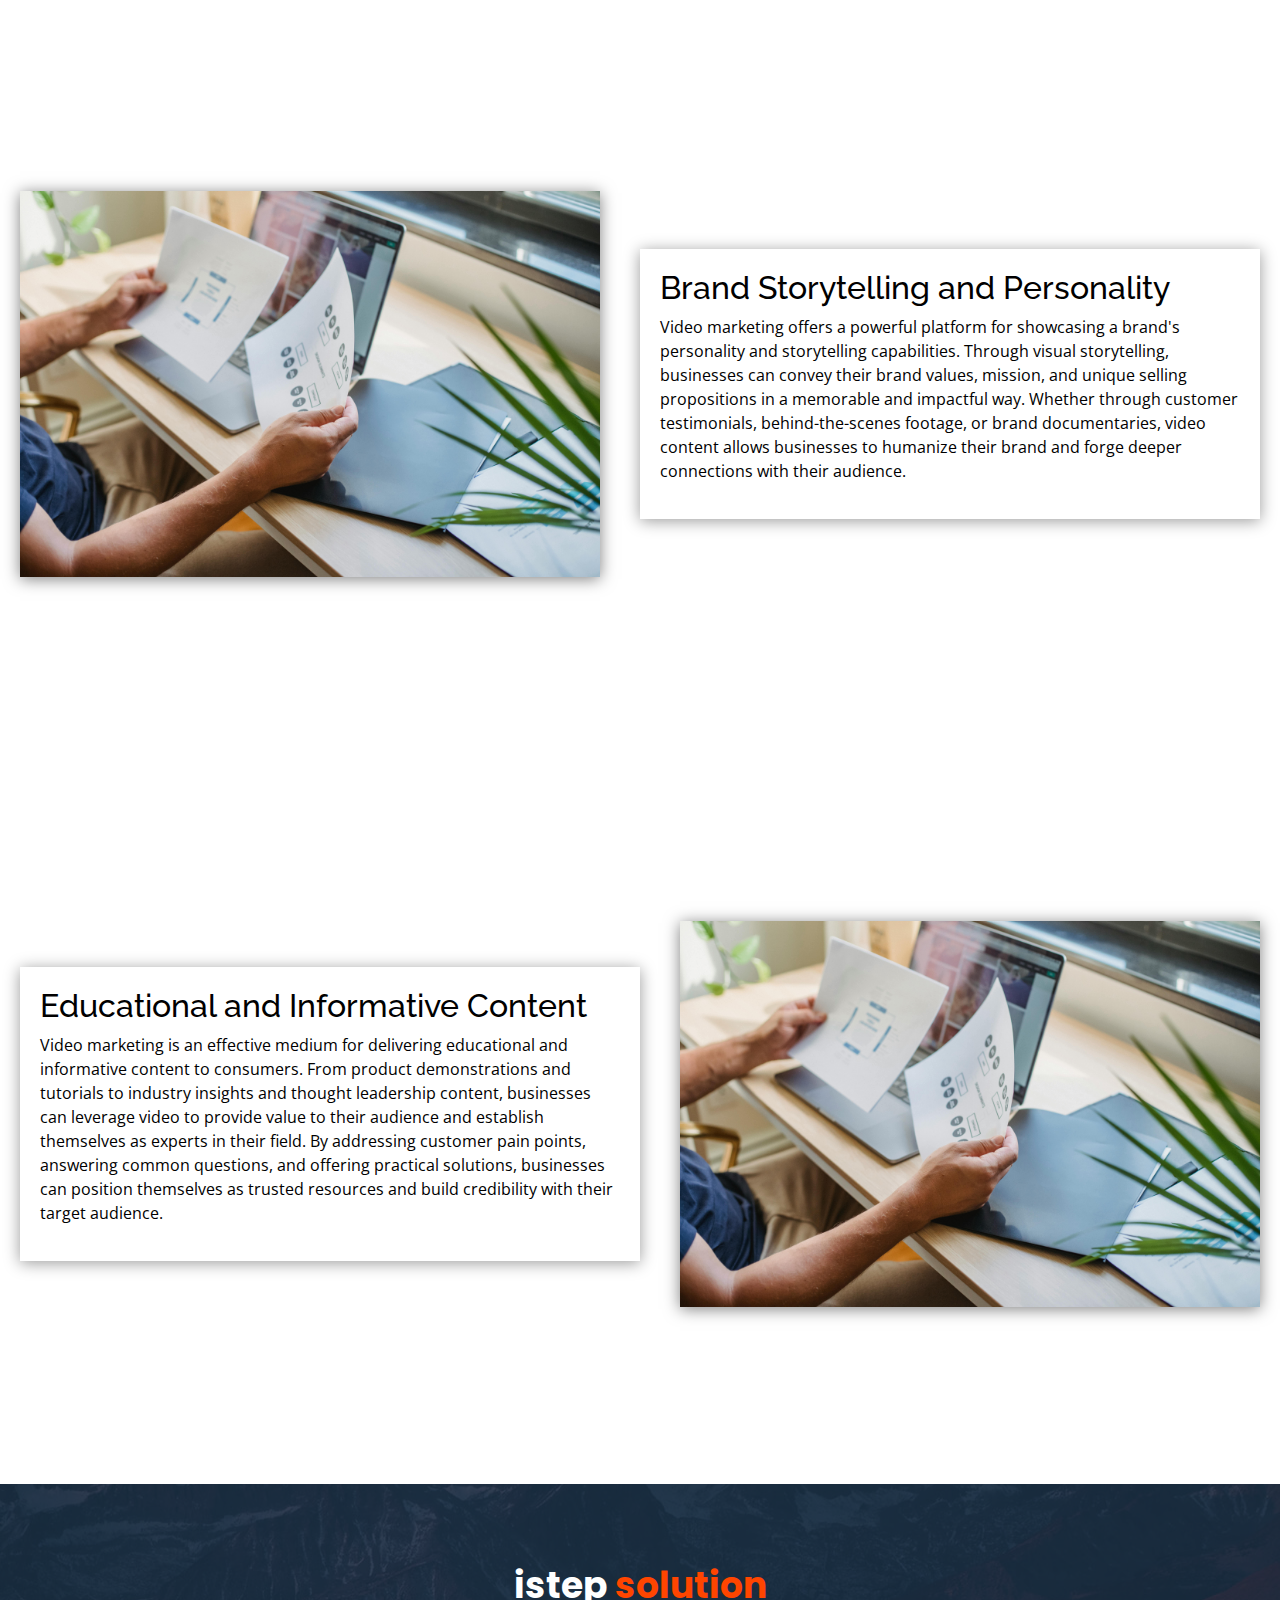
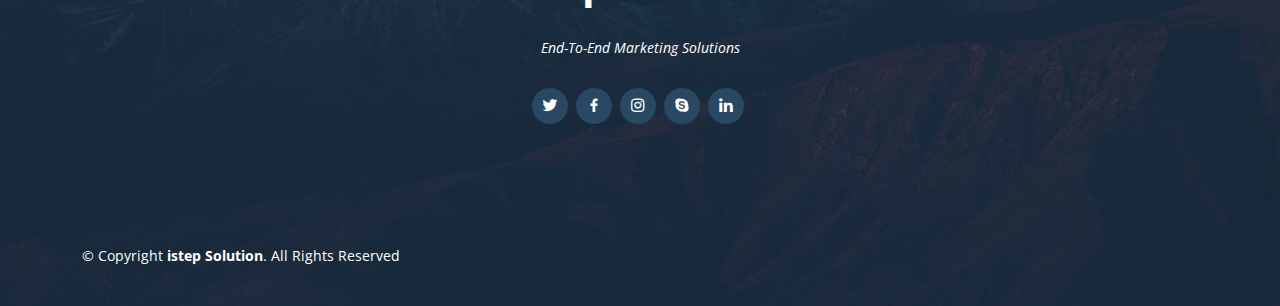
<file: ux4.html>
<!DOCTYPE html>
<html lang="en">

<head>
  <meta charset="utf-8">
  <meta content="width=device-width, initial-scale=1.0" name="viewport">

  <title>Bullish Marketer</title>
  <meta content="" name="description">
  <meta content="" name="keywords">

  <!-- Favicons -->
  <!-- <link href="img/favicon.png" rel="icon"> -->
  <!-- <link href="img/apple-touch-icon.png" rel="apple-touch-icon"> -->

  <!-- Google Fonts -->
  <link href="https://fonts.googleapis.com/css?family=Open+Sans:300,300i,400,400i,600,600i,700,700i|Raleway:300,300i,400,400i,500,500i,600,600i,700,700i|Poppins:300,300i,400,400i,500,500i,600,600i,700,700i" rel="stylesheet">

  <!-- Vendor CSS Files -->
  <link href="vendor/aos/aos.css" rel="stylesheet">
  <link href="vendor/bootstrap/css/bootstrap.min.css" rel="stylesheet">
  <link href="vendor/bootstrap-icons/bootstrap-icons.css" rel="stylesheet">
  <link href="vendor/boxicons/css/boxicons.min.css" rel="stylesheet">
  <link href="vendor/glightbox/css/glightbox.min.css" rel="stylesheet">
  <link href="vendor/swiper/swiper-bundle.min.css" rel="stylesheet">

  <!-- Template Main CSS File -->
  <link href="css/style.css" rel="stylesheet">
  <link rel="stylesheet" href="css/service.css">

</head>

<body>

  <!-- ======= Header ======= -->
  <header id="header">
    <div class="container d-flex align-items-center justify-content-between">

      <div class="logo">
        <h1><a href="index.html">istep<span style="color: orangered;">solution</span></a></h1>
        <!-- Uncomment below if you prefer to use an image logo -->
        <!-- <a href="index.html"><img src="assets/img/logo.png" alt="" class="img-fluid"></a> -->
      </div>

      <nav id="navbar" class="navbar">
        <ul>
          <li><a class="nav-link scrollto active" href="index.html">Home</a></li>
          <!-- <li><a class="nav-link scrollto" href="#about">About Us</a></li>
          <li><a class="nav-link scrollto" href="#services">Services</a></li>
          <li><a class="nav-link scrollto" href="#carrier">carrier</a></li>
          <li><a class="nav-link scrollto" href="#portfolio">Portfolio</a></li>
          <li><a class="nav-link scrollto" href="#team">Team</a></li>
          <li><a class="nav-link scrollto" href="#contact">Contact</a></li>
          <li><a class="getstarted scrollto" href="#about">Get Started</a></li>
           -->
        </ul>
        <i class="bi bi-list mobile-nav-toggle"></i>
      </nav><!-- .navbar -->

    </div>
  </header><!-- End Header -->
  <br>
  <div class="heading">
       <h1>Video Creation Marketing</h1>
       <p></p>
  </div>
    <div class="container1" >
         <div class="image">
           <img src="img/pexels-amina-filkins-5424636.jpg" alt="" class="web-image">
         </div>
         <div class="description" >
          <h2>Engagement and Attention</h2>
          <p>Video content has become one of the most engaging forms of marketing in the digital landscape. With its combination of visuals, audio, and storytelling, videos capture viewers' attention more effectively than text or static images. By leveraging captivating visuals, compelling narratives, and emotional storytelling, businesses can create engaging video content that resonates with their audience and drives meaningful interactions. </p>
        </div>
    </div>
  
    <div class="container2" >
      <div class="image" data-aos="fade-left">
        <img src="img/pexels-amina-filkins-5424636.jpg" alt="" class="web-image">
      </div>
      <div class="description" data-aos="fade-right">
       <h2>Versatility and Accessibility</h2>
       <p>Video content can be tailored to suit various platforms and formats, making it highly versatile and accessible to a wide range of audiences. From short-form videos on social media to long-form tutorials on YouTube, businesses can leverage video marketing across multiple channels to reach their target audience wherever they are. Additionally, advancements in technology have made video creation more accessible and cost-effective, allowing businesses of all sizes to produce high-quality video content with relative ease.</p>
     </div>
    </div>
  
    <div class="container1">
      <div class="image">
       <img src="img/pexels-amina-filkins-5424636.jpg" alt="" class="web-image">
      </div>
      <div class="description">
        <h2>Brand Storytelling and Personality</h2>
        <p>Video marketing offers a powerful platform for showcasing a brand's personality and storytelling capabilities. Through visual storytelling, businesses can convey their brand values, mission, and unique selling propositions in a memorable and impactful way. Whether through customer testimonials, behind-the-scenes footage, or brand documentaries, video content allows businesses to humanize their brand and forge deeper connections with their audience. </p>
      </div>
    </div>
  
    <div class="container2">
      <div class="image">
       <img src="img/pexels-amina-filkins-5424636.jpg" alt="" class="web-image">
      </div>
      <div class="description">
       <h2>Educational and Informative Content</h2>
       <p> Video marketing is an effective medium for delivering educational and informative content to consumers. From product demonstrations and tutorials to industry insights and thought leadership content, businesses can leverage video to provide value to their audience and establish themselves as experts in their field. By addressing customer pain points, answering common questions, and offering practical solutions, businesses can position themselves as trusted resources and build credibility with their target audience.</p>
      </div>
  </div>
  
  <!-- <div class="card">
    <svg xmlns="http://www.w3.org/2000/svg" viewBox="0 0 24 24"><path d="M20 5H4V19L13.2923 9.70649C13.6828 9.31595 14.3159 9.31591 14.7065 9.70641L20 15.0104V5ZM2 3.9934C2 3.44476 2.45531 3 2.9918 3H21.0082C21.556 3 22 3.44495 22 3.9934V20.0066C22 20.5552 21.5447 21 21.0082 21H2.9918C2.44405 21 2 20.5551 2 20.0066V3.9934ZM8 11C6.89543 11 6 10.1046 6 9C6 7.89543 6.89543 7 8 7C9.10457 7 10 7.89543 10 9C10 10.1046 9.10457 11 8 11Z"></path></svg>
    <div class="card__content">
      <p class="card__title">Card Title</p>
      <p class="card__description">Lorem ipsum dolor sit amet, consectetur adipiscing elit, sed do eiusmod tempor incididunt ut labore et dolore magna aliqua. Ut enim ad minim veniam, quis nostrud exercitation ullamco.</p>
    </div>
   </div> -->
  

  <!-- ======= Footer ======= -->
  <footer id="footer">

    <div class="footer-top">

      <div class="container">

        <div class="row  justify-content-center">
          <div class="col-lg-6">
            <h3>istep <span style="color: orangered;">solution</span></h3>
            <p>End-To-End Marketing <span >Solutions</span></p>
          </div>
        </div>

        <!-- <div class="row footer-newsletter justify-content-center">
          <div class="col-lg-6">
            <form action="" method="post">
              <input type="email" name="email" placeholder="Enter your Email"><input type="submit" value="Subscribe">
            </form>
          </div> -->
        </div>

        <div class="social-links">
          <a href="#" class="twitter"><i class="bx bxl-twitter"></i></a>
          <a href="#" class="facebook"><i class="bx bxl-facebook"></i></a>
          <a href="#" class="instagram"><i class="bx bxl-instagram"></i></a>
          <a href="#" class="google-plus"><i class="bx bxl-skype"></i></a>
          <a href="#" class="linkedin"><i class="bx bxl-linkedin"></i></a>
        </div>

      </div>
    </div>

    <div class="container footer-bottom clearfix">
      <div class="copyright">
        &copy; Copyright <strong><span>istep Solution</span></strong>. All Rights Reserved
      </div>
    </div>
  </footer><!-- End Footer -->
  

   <!-- <a href="#" class="whatsapp-icon" id="whatsapp-icon"><img src="img/4-2-whatsapp-transparent.png" alt="WhatsApp Icon" ></a> -->
  
  <a href="#" class="back-to-top d-flex align-items-center justify-content-center"><i class="bi bi-arrow-up-short"></i></a>
        
  <script>
    // Initially hide the WhatsApp icon
    document.addEventListener("DOMContentLoaded", function() {
      document.getElementById("whatsapp-icon").style.display = "none";
    });

    window.onscroll = function() {scrollFunction()};

    function scrollFunction() {
      var scrollPercent = (document.documentElement.scrollTop + document.body.scrollTop) / (document.documentElement.scrollHeight - document.documentElement.clientHeight) * 100;

      if (scrollPercent > 5) {
        document.getElementById("whatsapp-icon").style.display = "block";
      } else {
        document.getElementById("whatsapp-icon").style.display = "none";
      }
    }
  </script>
  <script>
    window.addEventListener('load', function() {
      var forms = document.getElementsByClassName('php-email-form');
      var validation = Array.prototype.filter.call(forms, function(form) {
        form.addEventListener('submit', function(event) {
          if (form.checkValidity() === false) {
            event.preventDefault();
            event.stopPropagation();
          }
          form.classList.add('was-validated');
        }, false);
      });
    }, false);
  </script>

  <!-- Vendor JS Files -->
  <script src="vendor/aos/aos.js"></script>
  <script src="vendor/bootstrap/js/bootstrap.bundle.min.js"></script>
  <script src="vendor/glightbox/js/glightbox.min.js"></script>
  <script src="vendor/isotope-layout/isotope.pkgd.min.js"></script>
  <script src="vendor/swiper/swiper-bundle.min.js"></script>
  <script src="vendor/php-email-form/validate.js"></script>
  <script src="https://code.jquery.com/jquery-3.5.1.slim.min.js"></script>
  <script src="https://cdn.jsdelivr.net/npm/@popperjs/core@2.5.4/dist/umd/popper.min.js"></script>
  <script src="https://stackpath.bootstrapcdn.com/bootstrap/4.5.2/js/bootstrap.min.js"></script>

  <!-- Template Main JS File -->
  <script src="js/main.js"></script>

  </body>
  </html>
</file>
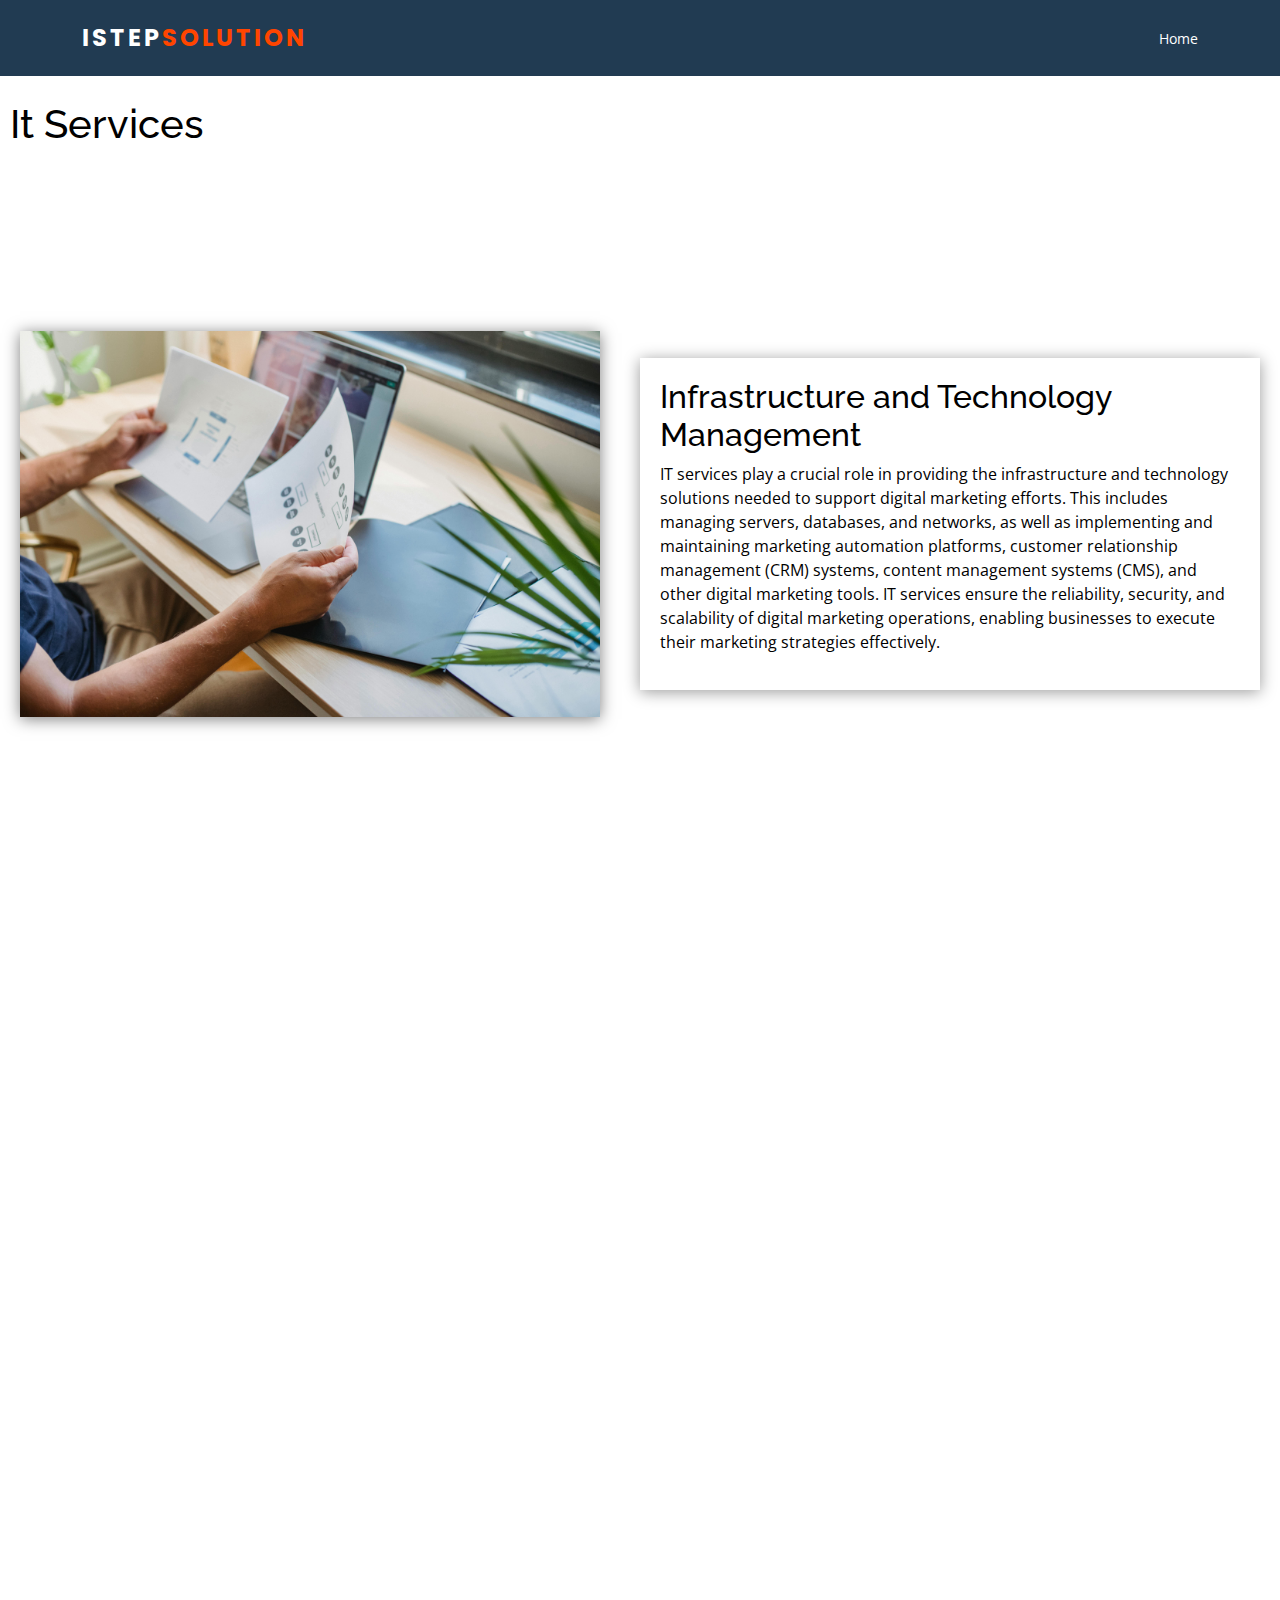
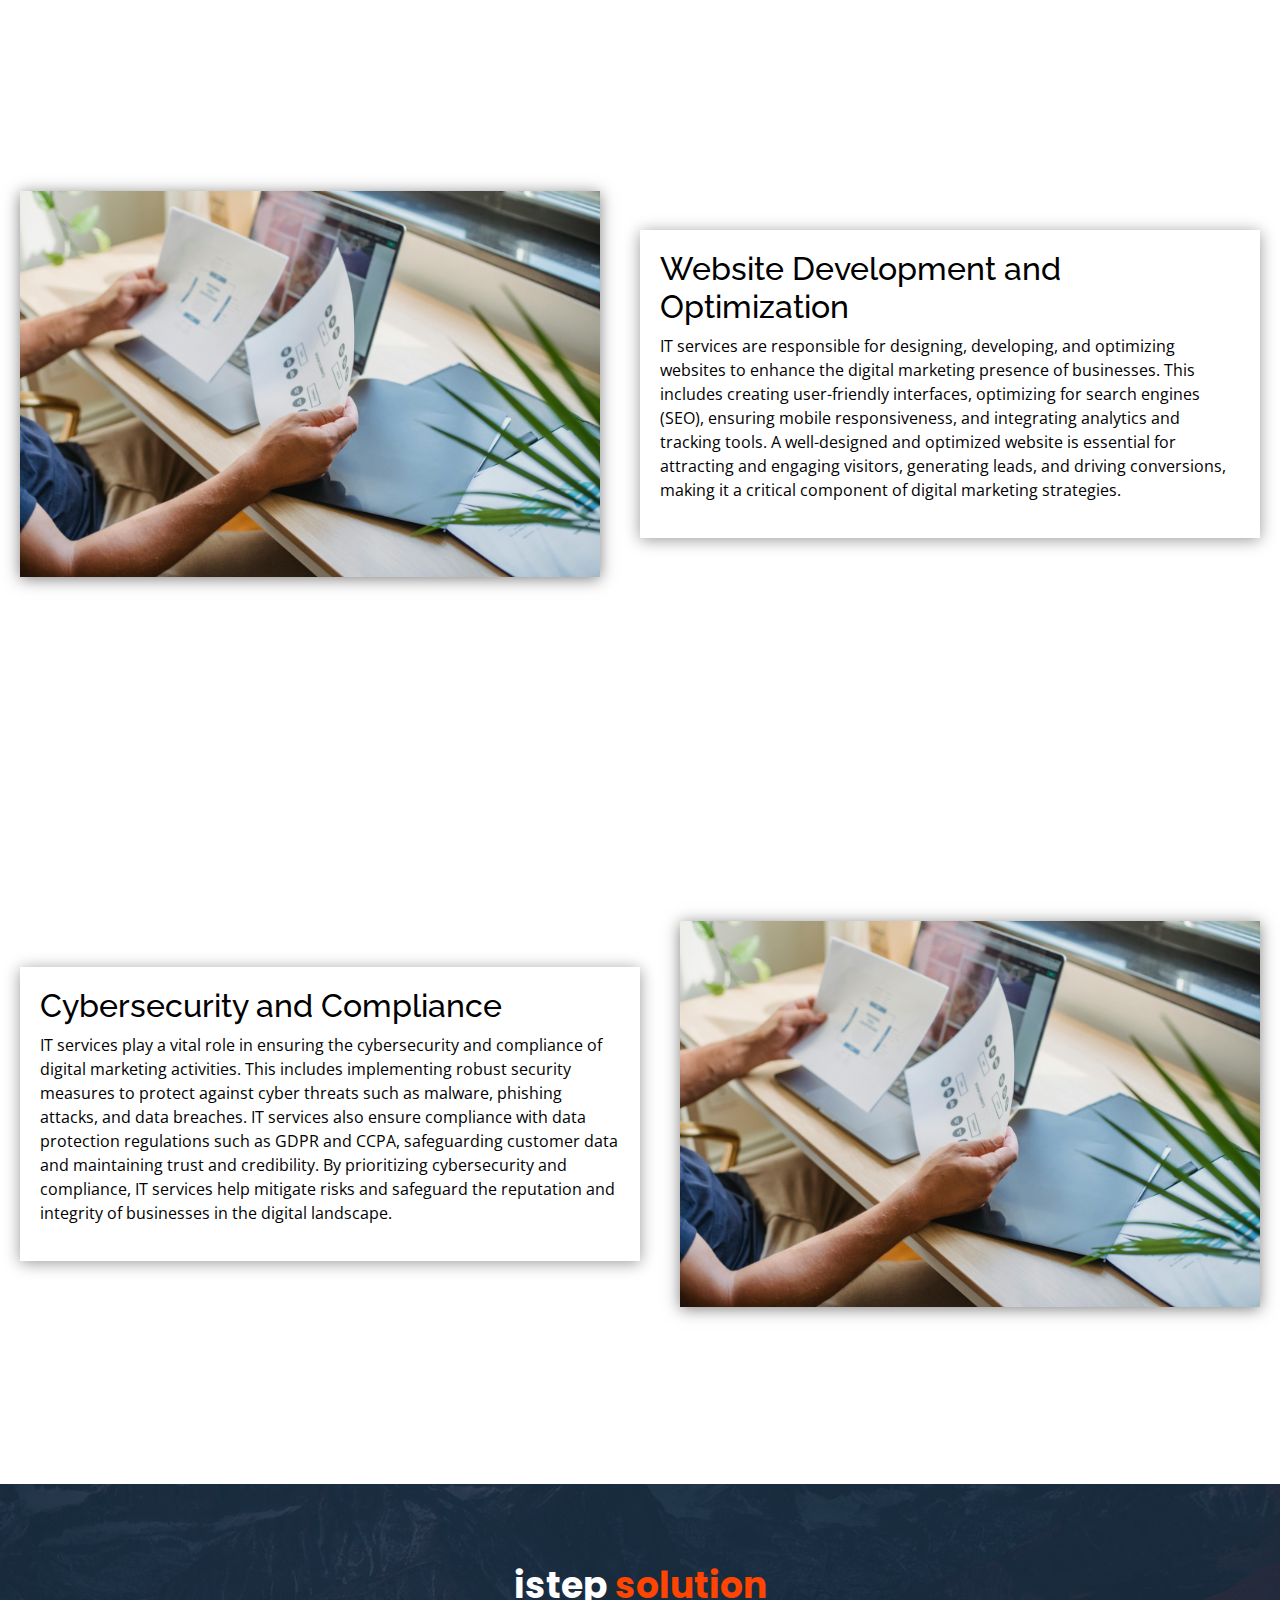
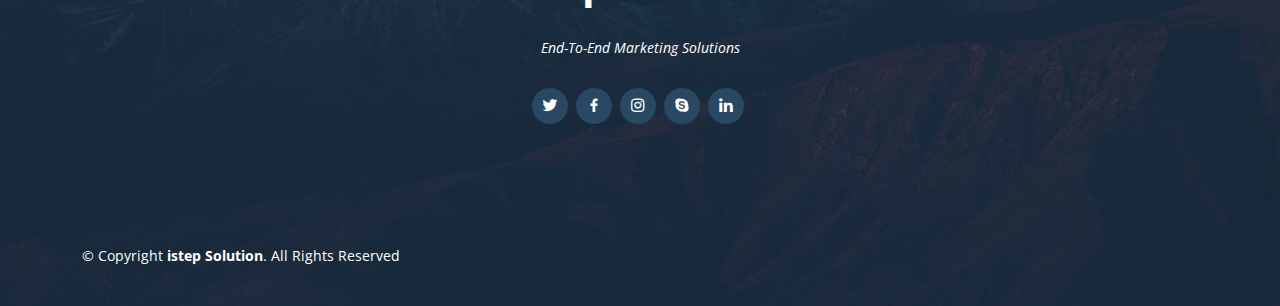
<file: ux5.html>
<!DOCTYPE html>
<html lang="en">

<head>
  <meta charset="utf-8">
  <meta content="width=device-width, initial-scale=1.0" name="viewport">

  <title>Bullish Marketer</title>
  <meta content="" name="description">
  <meta content="" name="keywords">

  <!-- Favicons -->
  <!-- <link href="img/favicon.png" rel="icon"> -->
  <!-- <link href="img/apple-touch-icon.png" rel="apple-touch-icon"> -->

  <!-- Google Fonts -->
  <link href="https://fonts.googleapis.com/css?family=Open+Sans:300,300i,400,400i,600,600i,700,700i|Raleway:300,300i,400,400i,500,500i,600,600i,700,700i|Poppins:300,300i,400,400i,500,500i,600,600i,700,700i" rel="stylesheet">

  <!-- Vendor CSS Files -->
  <link href="vendor/aos/aos.css" rel="stylesheet">
  <link href="vendor/bootstrap/css/bootstrap.min.css" rel="stylesheet">
  <link href="vendor/bootstrap-icons/bootstrap-icons.css" rel="stylesheet">
  <link href="vendor/boxicons/css/boxicons.min.css" rel="stylesheet">
  <link href="vendor/glightbox/css/glightbox.min.css" rel="stylesheet">
  <link href="vendor/swiper/swiper-bundle.min.css" rel="stylesheet">

  <!-- Template Main CSS File -->
  <link href="css/style.css" rel="stylesheet">
  <link rel="stylesheet" href="css/service.css">

</head>

<body>

  <!-- ======= Header ======= -->
  <header id="header">
    <div class="container d-flex align-items-center justify-content-between">

      <div class="logo">
        <h1><a href="index.html">istep<span style="color: orangered;">solution</span></a></h1>
        <!-- Uncomment below if you prefer to use an image logo -->
        <!-- <a href="index.html"><img src="assets/img/logo.png" alt="" class="img-fluid"></a> -->
      </div>

      <nav id="navbar" class="navbar">
        <ul>
          <li><a class="nav-link scrollto active" href="index.html">Home</a></li>
          <!-- <li><a class="nav-link scrollto" href="#about">About Us</a></li>
          <li><a class="nav-link scrollto" href="#services">Services</a></li>
          <li><a class="nav-link scrollto" href="#carrier">carrier</a></li>
          <li><a class="nav-link scrollto" href="#portfolio">Portfolio</a></li>
          <li><a class="nav-link scrollto" href="#team">Team</a></li>
          <li><a class="nav-link scrollto" href="#contact">Contact</a></li>
          <li><a class="getstarted scrollto" href="#about">Get Started</a></li>
           -->
        </ul>
        <i class="bi bi-list mobile-nav-toggle"></i>
      </nav><!-- .navbar -->

    </div>
  </header><!-- End Header -->
  <br>
  <div class="heading">
       <h1>It Services</h1>
       <p></p>
  </div>
    <div class="container1" >
         <div class="image">
           <img src="img/pexels-amina-filkins-5424636.jpg" alt="" class="web-image">
         </div>
         <div class="description" >
          <h2>Infrastructure and Technology Management</h2>
          <p>IT services play a crucial role in providing the infrastructure and technology solutions needed to support digital marketing efforts. This includes managing servers, databases, and networks, as well as implementing and maintaining marketing automation platforms, customer relationship management (CRM) systems, content management systems (CMS), and other digital marketing tools. IT services ensure the reliability, security, and scalability of digital marketing operations, enabling businesses to execute their marketing strategies effectively.</p>
        </div>
    </div>
  
    <div class="container2" >
      <div class="image" data-aos="fade-left">
        <img src="img/pexels-amina-filkins-5424636.jpg" alt="" class="web-image">
      </div>
      <div class="description" data-aos="fade-right">
       <h2>Data Analytics and Insights</h2>
       <p> IT services enable businesses to leverage data analytics and insights to optimize their digital marketing campaigns. By collecting, analyzing, and interpreting data from various sources such as websites, social media, and email campaigns, IT services provide valuable insights into customer behavior, preferences, and trends. This data-driven approach allows businesses to measure the performance of their marketing efforts, identify opportunities for improvement, and make informed decisions to maximize ROI.</p>
     </div>
    </div>
  
    <div class="container1">
      <div class="image">
       <img src="img/pexels-amina-filkins-5424636.jpg" alt="" class="web-image">
      </div>
      <div class="description">
        <h2>Website Development and Optimization</h2>
        <p> IT services are responsible for designing, developing, and optimizing websites to enhance the digital marketing presence of businesses. This includes creating user-friendly interfaces, optimizing for search engines (SEO), ensuring mobile responsiveness, and integrating analytics and tracking tools. A well-designed and optimized website is essential for attracting and engaging visitors, generating leads, and driving conversions, making it a critical component of digital marketing strategies. </p>
      </div>
    </div>
  
    <div class="container2">
      <div class="image">
       <img src="img/pexels-amina-filkins-5424636.jpg" alt="" class="web-image">
      </div>
      <div class="description">
       <h2>Cybersecurity and Compliance</h2>
       <p> IT services play a vital role in ensuring the cybersecurity and compliance of digital marketing activities. This includes implementing robust security measures to protect against cyber threats such as malware, phishing attacks, and data breaches. IT services also ensure compliance with data protection regulations such as GDPR and CCPA, safeguarding customer data and maintaining trust and credibility. By prioritizing cybersecurity and compliance, IT services help mitigate risks and safeguard the reputation and integrity of businesses in the digital landscape.</p>
      </div>
  </div>
  
  <!-- <div class="card">
    <svg xmlns="http://www.w3.org/2000/svg" viewBox="0 0 24 24"><path d="M20 5H4V19L13.2923 9.70649C13.6828 9.31595 14.3159 9.31591 14.7065 9.70641L20 15.0104V5ZM2 3.9934C2 3.44476 2.45531 3 2.9918 3H21.0082C21.556 3 22 3.44495 22 3.9934V20.0066C22 20.5552 21.5447 21 21.0082 21H2.9918C2.44405 21 2 20.5551 2 20.0066V3.9934ZM8 11C6.89543 11 6 10.1046 6 9C6 7.89543 6.89543 7 8 7C9.10457 7 10 7.89543 10 9C10 10.1046 9.10457 11 8 11Z"></path></svg>
    <div class="card__content">
      <p class="card__title">Card Title</p>
      <p class="card__description">Lorem ipsum dolor sit amet, consectetur adipiscing elit, sed do eiusmod tempor incididunt ut labore et dolore magna aliqua. Ut enim ad minim veniam, quis nostrud exercitation ullamco.</p>
    </div>
   </div> -->
  

  <!-- ======= Footer ======= -->
  <footer id="footer">

    <div class="footer-top">

      <div class="container">

        <div class="row  justify-content-center">
          <div class="col-lg-6">
            <h3>istep <span style="color: orangered;">solution</span></h3>
            <p>End-To-End Marketing <span >Solutions</span></p>
          </div>
        </div>

        <!-- <div class="row footer-newsletter justify-content-center">
          <div class="col-lg-6">
            <form action="" method="post">
              <input type="email" name="email" placeholder="Enter your Email"><input type="submit" value="Subscribe">
            </form>
          </div> -->
        </div>

        <div class="social-links">
          <a href="#" class="twitter"><i class="bx bxl-twitter"></i></a>
          <a href="#" class="facebook"><i class="bx bxl-facebook"></i></a>
          <a href="#" class="instagram"><i class="bx bxl-instagram"></i></a>
          <a href="#" class="google-plus"><i class="bx bxl-skype"></i></a>
          <a href="#" class="linkedin"><i class="bx bxl-linkedin"></i></a>
        </div>

      </div>
    </div>

    <div class="container footer-bottom clearfix">
      <div class="copyright">
        &copy; Copyright <strong><span>istep Solution</span></strong>. All Rights Reserved
      </div>
    </div>
  </footer><!-- End Footer -->
  

   <!-- <a href="#" class="whatsapp-icon" id="whatsapp-icon"><img src="img/4-2-whatsapp-transparent.png" alt="WhatsApp Icon" ></a> -->
  
  <a href="#" class="back-to-top d-flex align-items-center justify-content-center"><i class="bi bi-arrow-up-short"></i></a>
        
  <script>
    // Initially hide the WhatsApp icon
    document.addEventListener("DOMContentLoaded", function() {
      document.getElementById("whatsapp-icon").style.display = "none";
    });

    window.onscroll = function() {scrollFunction()};

    function scrollFunction() {
      var scrollPercent = (document.documentElement.scrollTop + document.body.scrollTop) / (document.documentElement.scrollHeight - document.documentElement.clientHeight) * 100;

      if (scrollPercent > 5) {
        document.getElementById("whatsapp-icon").style.display = "block";
      } else {
        document.getElementById("whatsapp-icon").style.display = "none";
      }
    }
  </script>
  <script>
    window.addEventListener('load', function() {
      var forms = document.getElementsByClassName('php-email-form');
      var validation = Array.prototype.filter.call(forms, function(form) {
        form.addEventListener('submit', function(event) {
          if (form.checkValidity() === false) {
            event.preventDefault();
            event.stopPropagation();
          }
          form.classList.add('was-validated');
        }, false);
      });
    }, false);
  </script>

  <!-- Vendor JS Files -->
  <script src="vendor/aos/aos.js"></script>
  <script src="vendor/bootstrap/js/bootstrap.bundle.min.js"></script>
  <script src="vendor/glightbox/js/glightbox.min.js"></script>
  <script src="vendor/isotope-layout/isotope.pkgd.min.js"></script>
  <script src="vendor/swiper/swiper-bundle.min.js"></script>
  <script src="vendor/php-email-form/validate.js"></script>
  <script src="https://code.jquery.com/jquery-3.5.1.slim.min.js"></script>
  <script src="https://cdn.jsdelivr.net/npm/@popperjs/core@2.5.4/dist/umd/popper.min.js"></script>
  <script src="https://stackpath.bootstrapcdn.com/bootstrap/4.5.2/js/bootstrap.min.js"></script>

  <!-- Template Main JS File -->
  <script src="js/main.js"></script>

  </body>
  </html>
</file>
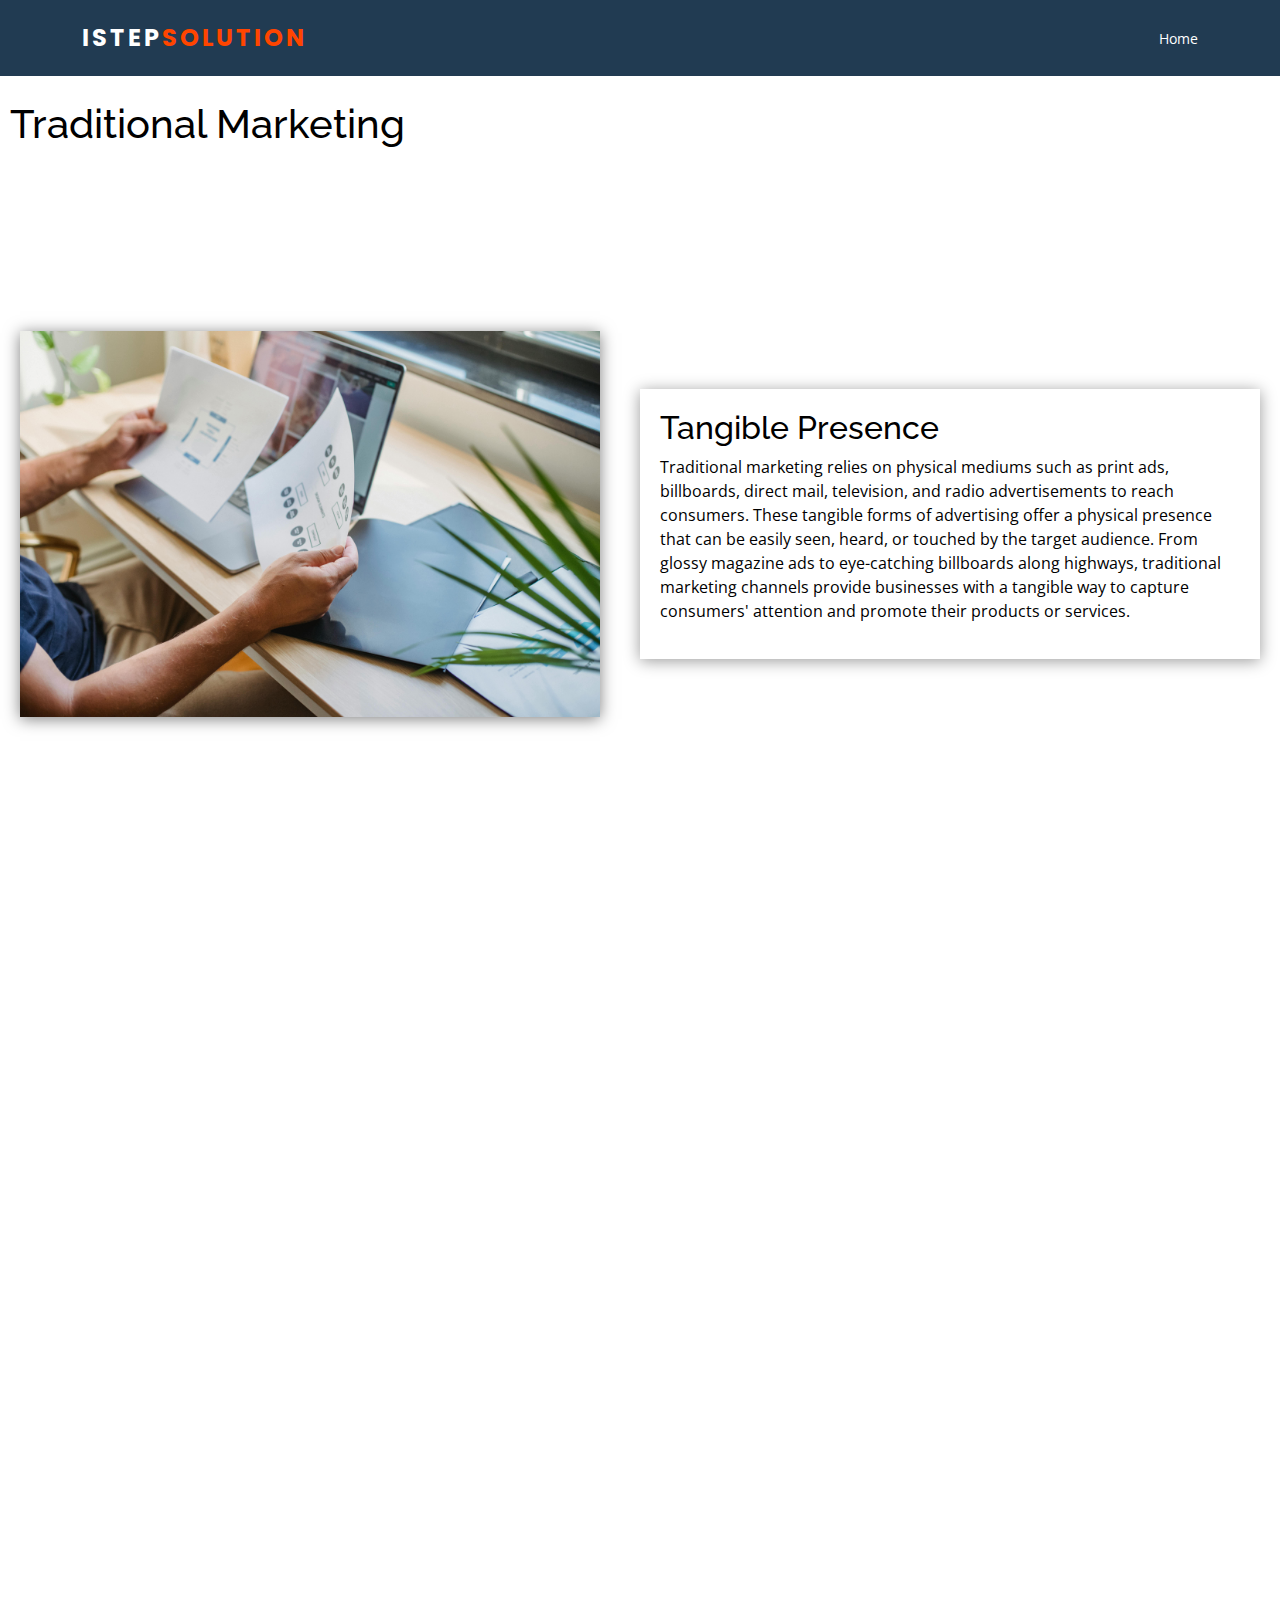
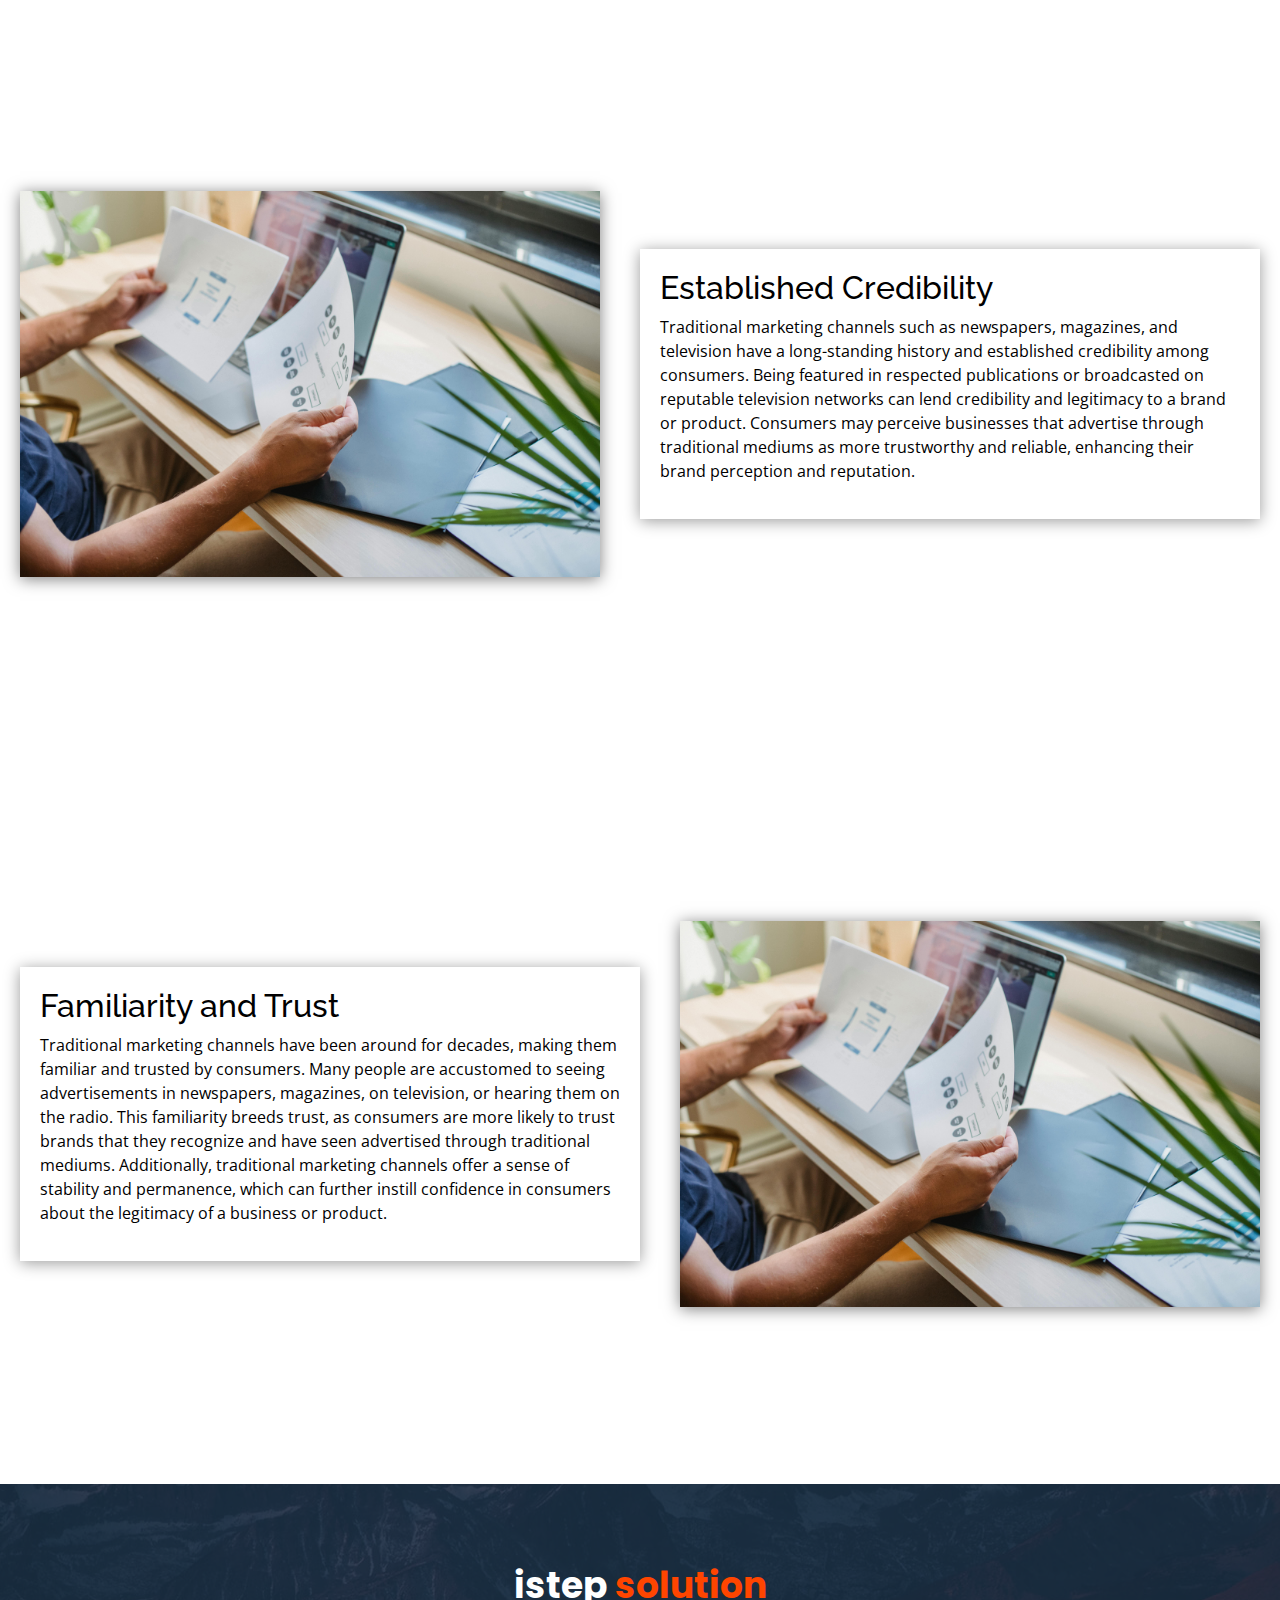
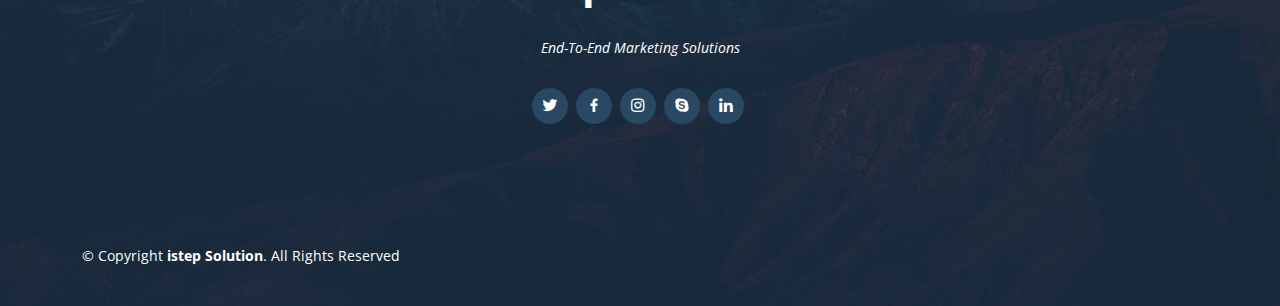
<file: ux6.html>
<!DOCTYPE html>
<html lang="en">

<head>
  <meta charset="utf-8">
  <meta content="width=device-width, initial-scale=1.0" name="viewport">

  <title>Bullish Marketer</title>
  <meta content="" name="description">
  <meta content="" name="keywords">

  <!-- Favicons -->
  <!-- <link href="img/favicon.png" rel="icon"> -->
  <!-- <link href="img/apple-touch-icon.png" rel="apple-touch-icon"> -->

  <!-- Google Fonts -->
  <link href="https://fonts.googleapis.com/css?family=Open+Sans:300,300i,400,400i,600,600i,700,700i|Raleway:300,300i,400,400i,500,500i,600,600i,700,700i|Poppins:300,300i,400,400i,500,500i,600,600i,700,700i" rel="stylesheet">

  <!-- Vendor CSS Files -->
  <link href="vendor/aos/aos.css" rel="stylesheet">
  <link href="vendor/bootstrap/css/bootstrap.min.css" rel="stylesheet">
  <link href="vendor/bootstrap-icons/bootstrap-icons.css" rel="stylesheet">
  <link href="vendor/boxicons/css/boxicons.min.css" rel="stylesheet">
  <link href="vendor/glightbox/css/glightbox.min.css" rel="stylesheet">
  <link href="vendor/swiper/swiper-bundle.min.css" rel="stylesheet">

  <!-- Template Main CSS File -->
  <link href="css/style.css" rel="stylesheet">
  <link rel="stylesheet" href="css/service.css">

</head>

<body>

  <!-- ======= Header ======= -->
  <header id="header">
    <div class="container d-flex align-items-center justify-content-between">

      <div class="logo">
        <h1><a href="index.html">istep<span style="color: orangered;">solution</span></a></h1>
        <!-- Uncomment below if you prefer to use an image logo -->
        <!-- <a href="index.html"><img src="assets/img/logo.png" alt="" class="img-fluid"></a> -->
      </div>

      <nav id="navbar" class="navbar">
        <ul>
          <li><a class="nav-link scrollto active" href="index.html">Home</a></li>
          <!-- <li><a class="nav-link scrollto" href="#about">About Us</a></li>
          <li><a class="nav-link scrollto" href="#services">Services</a></li>
          <li><a class="nav-link scrollto" href="#carrier">carrier</a></li>
          <li><a class="nav-link scrollto" href="#portfolio">Portfolio</a></li>
          <li><a class="nav-link scrollto" href="#team">Team</a></li>
          <li><a class="nav-link scrollto" href="#contact">Contact</a></li>
          <li><a class="getstarted scrollto" href="#about">Get Started</a></li>
           -->
        </ul>
        <i class="bi bi-list mobile-nav-toggle"></i>
      </nav><!-- .navbar -->

    </div>
  </header><!-- End Header -->
  <br>
  <div class="heading">
       <h1>Traditional Marketing</h1>
       <p></p>
  </div>
    <div class="container1" >
         <div class="image">
           <img src="img/pexels-amina-filkins-5424636.jpg" alt="" class="web-image">
         </div>
         <div class="description" >
          <h2>Tangible Presence</h2>
          <p>Traditional marketing relies on physical mediums such as print ads, billboards, direct mail, television, and radio advertisements to reach consumers. These tangible forms of advertising offer a physical presence that can be easily seen, heard, or touched by the target audience. From glossy magazine ads to eye-catching billboards along highways, traditional marketing channels provide businesses with a tangible way to capture consumers' attention and promote their products or services. </p>
        </div>
    </div>
  
    <div class="container2" >
      <div class="image" data-aos="fade-left">
        <img src="img/pexels-amina-filkins-5424636.jpg" alt="" class="web-image">
      </div>
      <div class="description" data-aos="fade-right">
       <h2>Wide Audience Reach</h2>
       <p>Traditional marketing channels have the potential to reach a broad audience, including both mass-market consumers and niche demographics. Television commercials, for example, can reach millions of viewers during prime-time slots, while print ads in newspapers or magazines can target specific geographic regions or interest groups. By leveraging traditional marketing channels, businesses can amplify their brand message and increase awareness among a diverse audience base.</p>
     </div>
    </div>
  
    <div class="container1">
      <div class="image">
       <img src="img/pexels-amina-filkins-5424636.jpg" alt="" class="web-image">
      </div>
      <div class="description">
        <h2>Established Credibility</h2>
        <p>Traditional marketing channels such as newspapers, magazines, and television have a long-standing history and established credibility among consumers. Being featured in respected publications or broadcasted on reputable television networks can lend credibility and legitimacy to a brand or product. Consumers may perceive businesses that advertise through traditional mediums as more trustworthy and reliable, enhancing their brand perception and reputation. </p>
      </div>
    </div>
  
    <div class="container2">
      <div class="image">
       <img src="img/pexels-amina-filkins-5424636.jpg" alt="" class="web-image">
      </div>
      <div class="description">
       <h2>Familiarity and Trust</h2>
       <p> Traditional marketing channels have been around for decades, making them familiar and trusted by consumers. Many people are accustomed to seeing advertisements in newspapers, magazines, on television, or hearing them on the radio. This familiarity breeds trust, as consumers are more likely to trust brands that they recognize and have seen advertised through traditional mediums. Additionally, traditional marketing channels offer a sense of stability and permanence, which can further instill confidence in consumers about the legitimacy of a business or product.</p>
      </div>
  </div>
  
  <!-- <div class="card">
    <svg xmlns="http://www.w3.org/2000/svg" viewBox="0 0 24 24"><path d="M20 5H4V19L13.2923 9.70649C13.6828 9.31595 14.3159 9.31591 14.7065 9.70641L20 15.0104V5ZM2 3.9934C2 3.44476 2.45531 3 2.9918 3H21.0082C21.556 3 22 3.44495 22 3.9934V20.0066C22 20.5552 21.5447 21 21.0082 21H2.9918C2.44405 21 2 20.5551 2 20.0066V3.9934ZM8 11C6.89543 11 6 10.1046 6 9C6 7.89543 6.89543 7 8 7C9.10457 7 10 7.89543 10 9C10 10.1046 9.10457 11 8 11Z"></path></svg>
    <div class="card__content">
      <p class="card__title">Card Title</p>
      <p class="card__description">Lorem ipsum dolor sit amet, consectetur adipiscing elit, sed do eiusmod tempor incididunt ut labore et dolore magna aliqua. Ut enim ad minim veniam, quis nostrud exercitation ullamco.</p>
    </div>
   </div> -->
  

  <!-- ======= Footer ======= -->
  <footer id="footer">

    <div class="footer-top">

      <div class="container">

        <div class="row  justify-content-center">
          <div class="col-lg-6">
            <h3>istep <span style="color: orangered;">solution</span></h3>
            <p>End-To-End Marketing <span >Solutions</span></p>
          </div>
        </div>

        <!-- <div class="row footer-newsletter justify-content-center">
          <div class="col-lg-6">
            <form action="" method="post">
              <input type="email" name="email" placeholder="Enter your Email"><input type="submit" value="Subscribe">
            </form>
          </div> -->
        </div>

        <div class="social-links">
          <a href="#" class="twitter"><i class="bx bxl-twitter"></i></a>
          <a href="#" class="facebook"><i class="bx bxl-facebook"></i></a>
          <a href="#" class="instagram"><i class="bx bxl-instagram"></i></a>
          <a href="#" class="google-plus"><i class="bx bxl-skype"></i></a>
          <a href="#" class="linkedin"><i class="bx bxl-linkedin"></i></a>
        </div>

      </div>
    </div>

    <div class="container footer-bottom clearfix">
      <div class="copyright">
        &copy; Copyright <strong><span>istep Solution</span></strong>. All Rights Reserved
      </div>
    </div>
  </footer><!-- End Footer -->
  

   <!-- <a href="#" class="whatsapp-icon" id="whatsapp-icon"><img src="img/4-2-whatsapp-transparent.png" alt="WhatsApp Icon" ></a> -->
  
  <a href="#" class="back-to-top d-flex align-items-center justify-content-center"><i class="bi bi-arrow-up-short"></i></a>
        
  <script>
    // Initially hide the WhatsApp icon
    document.addEventListener("DOMContentLoaded", function() {
      document.getElementById("whatsapp-icon").style.display = "none";
    });

    window.onscroll = function() {scrollFunction()};

    function scrollFunction() {
      var scrollPercent = (document.documentElement.scrollTop + document.body.scrollTop) / (document.documentElement.scrollHeight - document.documentElement.clientHeight) * 100;

      if (scrollPercent > 5) {
        document.getElementById("whatsapp-icon").style.display = "block";
      } else {
        document.getElementById("whatsapp-icon").style.display = "none";
      }
    }
  </script>
  <script>
    window.addEventListener('load', function() {
      var forms = document.getElementsByClassName('php-email-form');
      var validation = Array.prototype.filter.call(forms, function(form) {
        form.addEventListener('submit', function(event) {
          if (form.checkValidity() === false) {
            event.preventDefault();
            event.stopPropagation();
          }
          form.classList.add('was-validated');
        }, false);
      });
    }, false);
  </script>

  <!-- Vendor JS Files -->
  <script src="vendor/aos/aos.js"></script>
  <script src="vendor/bootstrap/js/bootstrap.bundle.min.js"></script>
  <script src="vendor/glightbox/js/glightbox.min.js"></script>
  <script src="vendor/isotope-layout/isotope.pkgd.min.js"></script>
  <script src="vendor/swiper/swiper-bundle.min.js"></script>
  <script src="vendor/php-email-form/validate.js"></script>
  <script src="https://code.jquery.com/jquery-3.5.1.slim.min.js"></script>
  <script src="https://cdn.jsdelivr.net/npm/@popperjs/core@2.5.4/dist/umd/popper.min.js"></script>
  <script src="https://stackpath.bootstrapcdn.com/bootstrap/4.5.2/js/bootstrap.min.js"></script>

  <!-- Template Main JS File -->
  <script src="js/main.js"></script>

  </body>
  </html>
</file>
<file: css/service.css>
.body{
    width: 100%;
    height: 100%;
    --size: 150px; /* control the size */
    --color: #d1bdbd;
  
    background: radial-gradient(
        circle at 15% 30%,
        transparent 40%,
        var(--color) 41%
      ),
      radial-gradient(circle at 85% 30%, transparent 40%, var(--color) 41%),
      radial-gradient(circle at 50% 70%, transparent 40%, var(--color) 41%),
      radial-gradient(circle at 15% 70%, transparent 40%, var(--color) 41%),
      radial-gradient(circle at 85% 70%, transparent 40%, var(--color) 41%),
      linear-gradient(
        45deg,
        var(--color) 25%,
        rgba(0, 0, 0, 0.067) 0,
        rgba(0, 0, 0, 0.067) 50%,
        var(--color) 0,
        var(--color) 75%,
        #1111 0,
        #1111 100%,
        var(--color) 0
      );
    background-size: var(--size) var(--size);
  }
.heading{
    padding-left: 10px;
}
.heading-span{
    margin-left: 3vw;
}
.ux-content{
    background-image: none;
    
}
.container1 {
    display: flex;
    flex-direction: row;
    justify-content: center;
    align-items: center;
    height: 100vh;
    background: transparent;
    height: 80vh; /* Adjust the height as needed */
    margin-bottom: 10px;
}
.image {
    flex: 1;
    padding: 20px;
    max-width: 100%;
  transition: all 0.3s ease-in-out;
}
.description {
    flex: 1;
    padding: 20px;
    margin: 20px;
    box-shadow: 0px 2px 15px rgba(0, 0, 0, 0.4);
}
img {
    max-width: 100%;
    height: auto;
    display: block;
    margin: 0 auto;
    background: transparent;
    box-shadow: 0px 2px 15px rgba(0, 0, 0, 0.5);
}
@media (max-width: 768px) {
    .container1 {
        flex-direction: column;
        text-align: center;
    }
    .image, .description {
        flex: none;
    }
}
.container2 {
    display: flex;
    flex-direction: row-reverse;
    justify-content: center;
    align-items: center;
    height: 80vh; /* Adjust the height as needed */
    margin-bottom: 10px;
}
@media (max-width: 768px) {
    .container2 {
        flex-direction: column;
        text-align: center;
    }
    .image, .description {
        flex: none;
    }
}
.image :hover {
    transform: scale(1.05);
    box-shadow: 0 10px 20px rgba(0, 0, 0, 0.5);
  }
  
  .image:before {
    content: "";
    position: absolute;
    top: 0;
    left: 0;
    width: 100%;
    height: 100%;
    z-index: 1;
  }
  
  .image:after {
    content: "";
    position: absolute;
    top: 0;
    right: 0;
    width: 100%;
    height: 100%;
  }
  

.card {
    position: relative;
    width: 300px;
    height: 200px;
    background-color: #f2f2f2;
    border-radius: 10px;
    display: flex;
    align-items: center;
    justify-content: center;
    overflow: hidden;
    perspective: 1000px;
    box-shadow: 0 0 0 5px #ffffff80;
    transition: all 0.6s cubic-bezier(0.175, 0.885, 0.32, 1.275);
  }
  
  .card svg {
    width: 48px;
    fill: #333;
    transition: all 0.6s cubic-bezier(0.175, 0.885, 0.32, 1.275);
  }
  
  .card:hover {
    transform: scale(1.05);
    box-shadow: 0 8px 16px rgba(255, 255, 255, 0.2);
  }
  
  .card__content {
    position: absolute;
    top: 0;
    left: 0;
    width: 100%;
    height: 100%;
    padding: 20px;
    box-sizing: border-box;
    background-color: #f2f2f2;
    transform: rotateX(-90deg);
    transform-origin: bottom;
    transition: all 0.6s cubic-bezier(0.175, 0.885, 0.32, 1.275);
  }
  
  .card:hover .card__content {
    transform: rotateX(0deg);
  }
  
  .card__title {
    margin: 0;
    font-size: 24px;
    color: #333;
    font-weight: 700;
  }
  
  .card:hover svg {
    scale: 0;
  }
  
  .card__description {
    margin: 10px 0 0;
    font-size: 14px;
    color: #777;
    line-height: 1.4;
  }
</file>
<file: css/style.css>
/*--------------------------------------------------------------
# General
--------------------------------------------------------------*/
body {
  font-family: "Open Sans", sans-serif;
  background-color: white;
  color: black;
}

a {
  color: #fdc134;
  text-decoration: none;
}

a:hover {
  color: #fdd067;
  text-decoration: none;
}

h1,
h2,
h3,
h4,
h5,
h6 {
  font-family: "Raleway", sans-serif;
}

/*--------------------------------------------------------------
# Back to top button
--------------------------------------------------------------*/
.back-to-top {
  position: fixed;
  visibility: hidden;
  opacity: 0;
  right: 15px;
  bottom: 15px;
  z-index: 99999;
  background: #213b52;
  width: 40px;
  height: 40px;
  border-radius: 50px;
  transition: all 0.4s;
}

.back-to-top i {
  font-size: 24px;
  color: #fff;
  line-height: 0;
}

.back-to-top:hover {
  background: #fdc134;
  color: #fff;
}

.back-to-top.active {
  visibility: visible;
  opacity: 1;
}

/*--------------------------------------------------------------
# Disable aos animation delay on mobile devices
--------------------------------------------------------------*/
@media screen and (max-width: 768px) {
  [data-aos-delay] {
    transition-delay: 0 !important;
  }
}

/*--------------------------------------------------------------
# Header
--------------------------------------------------------------*/
#header {
  z-index: 997;
  transition: all 0.5s;
  padding: 16px 0;
  background: #213b52;
}

#header .logo h1 {
  font-size: 24px;
  margin: 0;
  padding: 10px 0;
  line-height: 1;
  font-weight: 700;
  letter-spacing: 3px;
  text-transform: uppercase;
  font-family: "Poppins", sans-serif;
}

#header .logo h1 a,
#header .logo h1 a:hover {
  color: #fff;
  text-decoration: none;
}

#header .logo h1 a span,
#header .logo h1 a:hover span {
  color: #fdc134;
}

#header .logo img {
  padding: 0;
  margin: 0;
  max-height: 40px;
}

/*--------------------------------------------------------------
# Navigation Menu
--------------------------------------------------------------*/
/**
* Desktop Navigation 
*/
.navbar {
  padding: 0;
}

.navbar ul {
  margin: 0;
  padding: 0;
  display: flex;
  list-style: none;
  align-items: center;
}

.navbar li {
  position: relative;
}

.navbar a,
.navbar a:focus {
  display: flex;
  align-items: center;
  justify-content: space-between;
  padding: 10px 0 10px 30px;
  font-size: 14px;
  color: #adc7de;
  white-space: nowrap;
  transition: 0.3s;
}

.navbar a i,
.navbar a:focus i {
  font-size: 12px;
  line-height: 0;
  margin-left: 5px;
}

.navbar a:hover,
.navbar .active,
.navbar .active:focus,
.navbar li:hover>a {
  color: #fff;
}

.navbar .getstarted,
.navbar .getstarted:focus {
  background: #213b52;
  color: #fff;
  padding: 4px 25px 6px 25px;
  margin-left: 30px;
  border-radius: 50px;
  border: 2px solid black;
}

.navbar .getstarted:hover,
.navbar .getstarted:focus:hover {
  background: whitesmoke;
  color: black;
}

.navbar .dropdown ul {
  display: block;
  position: absolute;
  left: 14px;
  top: calc(100% + 30px);
  margin: 0;
  padding: 10px 0;
  z-index: 99;
  opacity: 0;
  visibility: hidden;
  background: #fff;
  box-shadow: 0px 0px 30px rgba(127, 137, 161, 0.25);
  transition: 0.3s;
  border-radius: 4px;
}

.navbar .dropdown ul li {
  min-width: 200px;
}

.navbar .dropdown ul a {
  padding: 10px 20px;
  font-size: 14px;
  text-transform: none;
  font-weight: 500;
  color: #3e6f9b;
}

.navbar .dropdown ul a i {
  font-size: 12px;
}

.navbar .dropdown ul a:hover,
.navbar .dropdown ul .active:hover,
.navbar .dropdown ul li:hover>a {
  color: #fdc134;
}

.navbar .dropdown:hover>ul {
  opacity: 1;
  top: 100%;
  visibility: visible;
}

.navbar .dropdown .dropdown ul {
  top: 0;
  left: calc(100% - 30px);
  visibility: hidden;
}

.navbar .dropdown .dropdown:hover>ul {
  opacity: 1;
  top: 0;
  left: 100%;
  visibility: visible;
}

@media (max-width: 1366px) {
  .navbar .dropdown .dropdown ul {
    left: -90%;
  }

  .navbar .dropdown .dropdown:hover>ul {
    left: -100%;
  }
}

/**
* Mobile Navigation 
*/
.mobile-nav-toggle {
  color: #fdc134;
  font-size: 28px;
  cursor: pointer;
  display: none;
  line-height: 0;
  transition: 0.5s;
  position: fixed;
  right: 15px;
  top: 15px;
  z-index: 9998;
  border: 0;
}

@media (max-width: 991px) {
  .mobile-nav-toggle {
    display: block;
  }

  .navbar ul {
    display: none;
  }
}

.navbar-mobile {
  position: fixed;
  overflow: hidden;
  top: 0;
  right: 0;
  left: 0;
  bottom: 0;
  background: rgba(18, 33, 46, 0.9);
  transition: 0.3s;
  z-index: 999;
}

.navbar-mobile .mobile-nav-toggle {
  position: absolute;
  top: 15px;
  right: 15px;
}

.navbar-mobile ul {
  display: block;
  position: absolute;
  top: 55px;
  right: 15px;
  bottom: 15px;
  left: 15px;
  padding: 10px 0;
  border-radius: 10px;
  background-color: #fff;
  overflow-y: auto;
  transition: 0.3s;
}

.navbar-mobile a,
.navbar-mobile a:focus {
  padding: 10px 20px;
  font-size: 15px;
  color: #213b52;
}

.navbar-mobile a:hover,
.navbar-mobile .active,
.navbar-mobile li:hover>a {
  color: #fdc134;
}

.navbar-mobile .getstarted,
.navbar-mobile .getstarted:focus {
  margin: 15px;
  display: block;
  border: 0;
}

.navbar-mobile .dropdown ul {
  position: static;
  display: none;
  margin: 10px 20px;
  padding: 10px 0;
  z-index: 99;
  opacity: 1;
  visibility: visible;
  background: #fff;
  box-shadow: 0px 0px 30px rgba(127, 137, 161, 0.25);
}

.navbar-mobile .dropdown ul li {
  min-width: 200px;
}

.navbar-mobile .dropdown ul a {
  padding: 10px 20px;
}

.navbar-mobile .dropdown ul a i {
  font-size: 12px;
}

.navbar-mobile .dropdown ul a:hover,
.navbar-mobile .dropdown ul .active:hover,
.navbar-mobile .dropdown ul li:hover>a {
  color: #fdc134;
}

.navbar-mobile .dropdown>.dropdown-active {
  display: block;
}

/*--------------------------------------------------------------
# Hero Section
--------------------------------------------------------------*/
#hero {
  width: 100%;
  padding: 0 0 0 0;
  background: #213b52;
  background: linear-gradient(180deg, #213b52 0%, rgb(33, 60, 84) 35%, rgb(32, 69, 100) 100%);
}

#hero h1 {
  margin: 0 0 15px 0;
  font-size: 48px;
  font-weight: 700;
  line-height: 56px;
  color: #d2e0ed;
  font-family: "Poppins", sans-serif;
}

#hero h2 {
  color: #fff;
  margin-bottom: 30px;
  font-size: 22px;
}

#hero .btn-get-started {
  color: black;
  border-radius: 50px;
  padding: 8px 35px 10px 35px;
  
  transition: all ease-in-out 0.3s;
  display: inline-block;
  background: white;
}

#hero .btn-get-started:hover {
  background: transparent;
  color: whitesmoke;
  border: 2px solid black;
}

@media (max-width: 991px) {
  #hero .hero-img {
    text-align: center;
  }

  #hero .hero-img img {
    width: 50%;
  }
}

@media (max-width: 768px) {
  #hero {
    -moz-text-align-last: center;
    text-align-last: center;
  }

  #hero h1 {
    font-size: 28px;
    line-height: 36px;
  }

  #hero h2 {
    font-size: 18px;
    line-height: 24px;
    margin-bottom: 30px;
  }

  #hero .hero-img img {
    width: 70%;
  }
}

@media (max-width: 575px) {
  #hero .hero-img img {
    width: 80%;
  }
}

/*--------------------------------------------------------------
# Sections General
--------------------------------------------------------------*/
section {
  padding: 60px 0;
  overflow: hidden;
}

.section-bg {
  background: linear-gradient(180deg, #f2f6fa 0%, #fff 100%);
}

.section-title {
  text-align: center;
  padding-bottom: 30px;
}

.section-title h2 {
  font-size: 32px;
  font-weight: 600;
  text-transform: uppercase;
  margin-bottom: 20px;
  padding-bottom: 20px;
  position: relative;
  font-family: "Poppins", sans-serif;
  color: #213b52;
}

.section-title h2::before {
  content: "";
  position: absolute;
  display: block;
  width: 120px;
  height: 1px;
  background: #ddd;
  bottom: 1px;
  left: calc(50% - 60px);
}

.section-title h2::after {
  content: "";
  position: absolute;
  display: block;
  width: 40px;
  height: 3px;
  background: #fdc134;
  bottom: 0;
  left: calc(50% - 20px);
}

.section-title p {
  margin-bottom: 0;
}

/*--------------------------------------------------------------
# Breadcrumbs
--------------------------------------------------------------*/
.breadcrumbs {
  padding: 15px 0;
  background-color: #f6f9fb;
  min-height: 40px;
}

.breadcrumbs h2 {
  font-size: 24px;
  font-weight: 300;
}

.breadcrumbs ol {
  display: flex;
  flex-wrap: wrap;
  list-style: none;
  padding: 0;
  margin: 0;
  font-size: 14px;
}

.breadcrumbs ol li+li {
  padding-left: 10px;
}

.breadcrumbs ol li+li::before {
  display: inline-block;
  padding-right: 10px;
  color: #6c757d;
  content: "/";
}

@media (max-width: 768px) {
  .breadcrumbs .d-flex {
    display: block !important;
  }

  .breadcrumbs ol {
    display: block;
  }

  .breadcrumbs ol li {
    display: inline-block;
  }
}

/*--------------------------------------------------------------
# Clients
--------------------------------------------------------------*/
.clients {
  padding: 0;
}

.clients .client-logo {
  display: flex;
  justify-content: center;
  align-items: center;
  overflow: hidden;
  height: 120px;
}

.clients .client-logo img {
  height: 40px;
}

.clients .client-logo:hover img {
  transform: scale(1.2);
}

.clients img {
  transition: all 0.4s ease-in-out;
}

/*--------------------------------------------------------------
# About
--------------------------------------------------------------*/
.about .content h3 {
  font-weight: 700;
  font-size: 34px;
  color: #213b52;
}

.about .content p {
  margin-bottom: 0;
}

.about .content .icon-box h4 {
  font-size: 20px;
  font-weight: 700;
  margin: 5px 0 10px 60px;
  color: #213b52;
}

.about .content .icon-box h4 a {
  color: #213b52;
  transition: 0.3s;
}

.about .content .icon-box h4 a:hover {
  color: #fdc134;
}

.about .content .icon-box i {
  font-size: 48px;
  float: left;
  color: #fdc134;
}

.about .content .icon-box p {
  font-size: 15px;
  color: #848484;
  margin-left: 60px;
}

.about .image {
  background: url("../img/about.jpg") center center no-repeat;
  background-size: cover;
  min-height: 400px;
}

@media (max-width: 667px) {
  .about .image img {
    max-width: 100%;
  }
}

/*--------------------------------------------------------------
# Services
--------------------------------------------------------------*/
.services {
  padding-bottom: 40px;
}

.services .card {
  border: 0;
  padding: 0 30px;
  margin-bottom: 60px;
  position: relative;
  background: transparent;
}

.services .card-img {
  overflow: hidden;
  z-index: 9;
  border-radius: 0;
}

.services .card-img img {
  max-width: 100%;
  transition: all 0.3s ease-in-out;
}

.services .card-body {
  z-index: 10;
  background: #fff;
  border-top: 4px solid #fff;
  padding: 30px;
  box-shadow: 0px 2px 15px rgba(0, 0, 0, 0.1);
  transition: 0.3s;
  margin-top: -60px;
  margin-left: 30px;
  width: calc(100% - 60px);
}

@media (max-width: 640px) {
  .services .card-body {
    margin-left: 15px;
    width: calc(100% - 30px);
  }
}

.services .card-title {
  font-weight: 700;
  text-align: center;
  margin-bottom: 20px;
}

.services .card-title a {
  color: #213b52;
  transition: 0.3s;
}

.services .card-text {
  color: #5e5e5e;
}

.services .read-more a {
  color: #777777;
  text-transform: uppercase;
  font-weight: 600;
  font-size: 12px;
  transition: 0.3s;
}

.services .read-more a:hover {
  color: #fdc134;
}

.services .card:hover img {
  transform: scale(1.1);
}

.services .card:hover .card-body {
  border-color: #fdc134;
}

.services .card:hover .card-body .card-title a {
  color: #fdc134;
}

/*--------------------------------------------------------------
# Features
--------------------------------------------------------------*/
.features .content+.content {
  margin-top: 100px;
}

.features .content h3 {
  font-weight: 700;
  font-size: 26px;
  color: #213b52;
}

.features .content ul {
  list-style: none;
  padding: 0;
}

.features .content ul li {
  padding-bottom: 10px;
}

.features .content ul i {
  font-size: 20px;
  padding-right: 4px;
  color: #fdc134;
}

.features .content p:last-child {
  margin-bottom: 0;
}

/*--------------------------------------------------------------
# Portfolio
--------------------------------------------------------------*/
.portfolio .portfolio-item {
  margin-bottom: 30px;
}

.portfolio #portfolio-flters {
  padding: 0;
  margin: 0 0 35px 0;
  list-style: none;
  text-align: center;
}

.portfolio #portfolio-flters li {
  cursor: pointer;
  margin: 0 5px 5px 0;
  display: inline-block;
  padding: 10px 15px;
  font-size: 16px;
  font-weight: 600;
  line-height: 20px;
  color: #444444;
  margin-bottom: 5px;
  transition: all 0.3s ease-in-out;
}

.portfolio #portfolio-flters li:hover,
.portfolio #portfolio-flters li.filter-active {
  color: #fdc134;
}

.portfolio #portfolio-flters li:last-child {
  margin-right: 0;
}

.portfolio .portfolio-wrap {
  transition: 0.3s;
  position: relative;
  overflow: hidden;
  border-radius: 8px;
  z-index: 1;
}

.portfolio .portfolio-wrap::before {
  content: "";
  background: rgba(33, 59, 82, 0.6);
  position: absolute;
  left: 100%;
  right: 0;
  top: 0;
  bottom: 0;
  transition: all ease-in-out 0.3s;
  z-index: 2;
}

.portfolio .portfolio-wrap img {
  transition: 0.3s;
}

.portfolio .portfolio-wrap .portfolio-links {
  opacity: 0;
  left: 0;
  right: 0;
  top: calc(50% - 36px);
  text-align: center;
  z-index: 3;
  position: absolute;
  transition: all ease-in-out 0.3s;
}

.portfolio .portfolio-wrap .portfolio-links a {
  color: #fdc134;
  line-height: 0;
  text-align: center;
  width: 36px;
  height: 36px;
  display: inline-block;
  transition: 0.3s;
}

.portfolio .portfolio-wrap .portfolio-links a i {
  font-size: 32px;
  line-height: 0;
}

.portfolio .portfolio-wrap .portfolio-links a:hover {
  color: #fff;
}

.portfolio .portfolio-wrap .portfolio-info {
  opacity: 0;
  position: absolute;
  bottom: -20px;
  left: 0;
  right: 0;
  text-align: center;
  z-index: 3;
  transition: all ease-in-out 0.3s;
}

.portfolio .portfolio-wrap .portfolio-info h4 {
  font-size: 20px;
  color: #fff;
  font-weight: 600;
}

.portfolio .portfolio-wrap .portfolio-info p {
  color: #ffffff;
  font-size: 14px;
  text-transform: uppercase;
}

.portfolio .portfolio-wrap:hover::before {
  left: 0;
}

.portfolio .portfolio-wrap:hover .portfolio-links {
  opacity: 1;
  top: calc(50% - 18px);
}

.portfolio .portfolio-wrap:hover .portfolio-info {
  opacity: 1;
  bottom: 0;
}

/*--------------------------------------------------------------
# Portfolio Details
--------------------------------------------------------------*/
.portfolio-details {
  padding-top: 40px;
}

.portfolio-details .portfolio-details-slider img {
  width: 100%;
}

.portfolio-details .portfolio-details-slider .swiper-pagination {
  margin-top: 20px;
  position: relative;
}

.portfolio-details .portfolio-details-slider .swiper-pagination .swiper-pagination-bullet {
  width: 12px;
  height: 12px;
  background-color: #fff;
  opacity: 1;
  border: 1px solid #fdc134;
}

.portfolio-details .portfolio-details-slider .swiper-pagination .swiper-pagination-bullet-active {
  background-color: #fdc134;
}

.portfolio-details .portfolio-info {
  padding: 30px;
  box-shadow: 0px 0 30px rgba(33, 59, 82, 0.08);
}

.portfolio-details .portfolio-info h3 {
  font-size: 22px;
  font-weight: 700;
  margin-bottom: 20px;
  padding-bottom: 20px;
  border-bottom: 1px solid #eee;
}

.portfolio-details .portfolio-info ul {
  list-style: none;
  padding: 0;
  font-size: 15px;
}

.portfolio-details .portfolio-info ul li+li {
  margin-top: 10px;
}

.portfolio-details .portfolio-description {
  padding-top: 30px;
}

.portfolio-details .portfolio-description h2 {
  font-size: 26px;
  font-weight: 700;
  margin-bottom: 20px;
}

.portfolio-details .portfolio-description p {
  padding: 0;
}

/*--------------------------------------------------------------
# Team
--------------------------------------------------------------*/
.team .member {
  text-align: center;
  margin-bottom: 20px;
}

.team .member .pic {
  margin-bottom: 15px;
  overflow: hidden;
  min-height: 260px;
}

.team .member .pic img {
  max-width: 100%;
}

.team .member h4 {
  font-weight: 700;
  margin-bottom: 2px;
  font-size: 18px;
  color: #213b52;
}

.team .member span {
  font-style: italic;
  display: block;
  font-size: 13px;
}

.team .member .social {
  margin-top: 15px;
}

.team .member .social a {
  color: #5289ba;
  transition: 0.3s;
}

.team .member .social a:hover {
  color: #fdc134;
}

.team .member .social i {
  font-size: 18px;
  margin: 0 2px;
}

/*--------------------------------------------------------------
# Pricing
--------------------------------------------------------------*/
.pricing .row {
  padding-top: 40px;
}

.pricing .box {
  padding: 40px;
  margin-bottom: 30px;
  box-shadow: 0px 0px 30px rgba(73, 78, 92, 0.15);
  background: #fff;
  text-align: center;
  position: relative;
}

.pricing .featured-badge {
  display: inline-block;
  position: absolute;
  top: -11px;
  left: calc(50% - 49px);
  background: #fdc134;
  color: #fff;
  text-align: center;
  line-height: 1;
  border-radius: 50px;
  padding: 4px 20px 5px 20px;
  font-size: 12px;
  text-transform: uppercase;
}

.pricing h3 {
  font-weight: 300;
  margin-bottom: 15px;
  font-size: 28px;
}

.pricing h4 {
  font-size: 46px;
  color: #fdc134;
  font-weight: 400;
  font-family: "Open Sans", sans-serif;
  margin-bottom: 25px;
}

.pricing h4 span {
  color: #bababa;
  font-size: 18px;
  display: block;
}

.pricing ul {
  padding: 0;
  list-style: none;
  color: #999;
  text-align: left;
  line-height: 20px;
}

.pricing ul li {
  padding-bottom: 12px;
}

.pricing ul i {
  color: #fdc134;
  font-size: 18px;
  padding-right: 4px;
}

.pricing ul .na {
  color: #ccc;
}

.pricing ul .na i {
  color: #ccc;
}

.pricing ul .na span {
  text-decoration: line-through;
}

.pricing .get-started-btn {
  background: #213b52;
  display: inline-block;
  padding: 6px 30px;
  border-radius: 20px;
  color: #fff;
  transition: none;
  font-size: 14px;
  font-weight: 400;
  font-family: "Raleway", sans-serif;
  transition: 0.3s;
}

.pricing .get-started-btn:hover {
  background: #fdc134;
}

.pricing .featured {
  z-index: 10;
  margin: -30px -5px 0 -5px;
  border: 1px solid #fdc134;
}

.pricing .featured .get-started-btn {
  background: #fdc134;
}

.pricing .featured .get-started-btn:hover {
  background: #fdcd5c;
}

@media (max-width: 992px) {
  .pricing .box {
    max-width: 60%;
    margin: 0 auto 30px auto;
  }
}

@media (max-width: 767px) {
  .pricing .box {
    max-width: 80%;
    margin: 0 auto 30px auto;
  }
}

@media (max-width: 420px) {
  .pricing .box {
    max-width: 100%;
    margin: 0 auto 30px auto;
  }
}

/*--------------------------------------------------------------
# Frequently Asked Questions
--------------------------------------------------------------*/
.faq .faq-item {
  margin: 20px 0;
  padding: 20px 0;
  border-bottom: 1px solid #dde8f1;
}

.faq .faq-item i {
  color: #9bbbd7;
  font-size: 20px;
  float: left;
  line-height: 0;
  padding: 13px 0 0 0;
  margin: 0;
}

.faq .faq-item h4 {
  font-size: 16px;
  line-height: 26px;
  font-weight: 500;
  margin: 0 0 10px 28px;
  font-family: "Poppins", sans-serif;
}

.faq .faq-item p {
  font-size: 15px;
}

/*--------------------------------------------------------------
# Contact
--------------------------------------------------------------*/
.contact .info-box {
  color: #444444;
  text-align: center;
  box-shadow: 0 0 30px rgba(214, 215, 216, 0.6);
  padding: 20px 0 30px 0;
  background: #fff;
}

.contact .info-box i {
  font-size: 32px;
  color: #fdc134;
  border-radius: 50%;
  padding: 8px;
  border: 2px dotted #fff7e5;
}

.contact .info-box h3 {
  font-size: 20px;
  color: #777777;
  font-weight: 700;
  margin: 10px 0;
}

.contact .info-box p {
  padding: 0;
  line-height: 24px;
  font-size: 14px;
  margin-bottom: 0;
}

.contact .php-email-form {
  box-shadow: 0 0 30px rgba(214, 215, 216, 0.6);
  padding: 30px;
  background: #fff;
}

.contact .php-email-form .error-message {
  display: none;
  color: #fff;
  background: #ed3c0d;
  text-align: left;
  padding: 15px;
  font-weight: 600;
}

.contact .php-email-form .error-message br+br {
  margin-top: 25px;
}

.contact .php-email-form .sent-message {
  display: none;
  color: #fff;
  background: #18d26e;
  text-align: center;
  padding: 15px;
  font-weight: 600;
}

.contact .php-email-form .loading {
  display: none;
  background: #fff;
  text-align: center;
  padding: 15px;
}

.contact .php-email-form .loading:before {
  content: "";
  display: inline-block;
  border-radius: 50%;
  width: 24px;
  height: 24px;
  margin: 0 10px -6px 0;
  border: 3px solid #18d26e;
  border-top-color: #eee;
  animation: animate-loading 1s linear infinite;
}

.contact .php-email-form input,
.contact .php-email-form textarea {
  border-radius: 0;
  box-shadow: none;
  font-size: 14px;
}

.contact .php-email-form input::focus,
.contact .php-email-form textarea::focus {
  background-color: #fdc134;
}

.contact .php-email-form input {
  padding: 10px 15px;
}

.contact .php-email-form textarea {
  padding: 12px 15px;
}

.contact .php-email-form button[type=submit] {
  background: #fdc134;
  border: 0;
  padding: 10px 24px;
  color: #fff;
  transition: 0.4s;
}

.contact .php-email-form button[type=submit]:hover {
  background: #fdd067;
}

@keyframes animate-loading {
  0% {
    transform: rotate(0deg);
  }

  100% {
    transform: rotate(360deg);
  }
}

/*--------------------------------------------------------------
# Footer
--------------------------------------------------------------*/
#footer {
  background: url("../img/footer-bg.jpg") center center no-repeat;
  color: #fff;
  font-size: 14px;
  position: relative;
}

#footer::before {
  content: "";
  position: absolute;
  left: 0;
  right: 0;
  top: 0;
  bottom: 0;
  background: rgba(26, 46, 64, 0.85);
  z-index: 1;
}

#footer .footer-top {
  position: relative;
  z-index: 2;
  text-align: center;
  padding: 80px 0;
}

#footer .footer-top h3 {
  font-size: 36px;
  font-weight: 700;
  color: #fff;
  position: relative;
  font-family: "Poppins", sans-serif;
  padding-bottom: 0;
  margin-bottom: 0;
}

#footer .footer-top p {
  font-size: 15;
  font-style: italic;
  margin: 30px 0 0 0;
  padding: 0;
}

#footer .footer-top .footer-newsletter {
  text-align: center;
  font-size: 15px;
  margin-top: 30px;
}

#footer .footer-top .footer-newsletter form {
  background: #fff;
  padding: 6px 10px;
  position: relative;
  border-radius: 50px;
  box-shadow: 0px 2px 15px rgba(0, 0, 0, 0.1);
  text-align: left;
}

#footer .footer-top .footer-newsletter form input[type=email] {
  border: 0;
  padding: 4px 8px;
  width: calc(100% - 100px);
}

#footer .footer-top .footer-newsletter form input[type=submit] {
  position: absolute;
  top: 0;
  right: -1px;
  bottom: 0;
  border: 0;
  background: none;
  font-size: 16px;
  padding: 0 20px;
  background: #fdc134;
  color: #fff;
  transition: 0.3s;
  border-radius: 50px;
  box-shadow: 0px 2px 15px rgba(0, 0, 0, 0.1);
}

#footer .footer-top .footer-newsletter form input[type=submit]:hover {
  background: #fcb102;
}

#footer .footer-top .social-links {
  margin-top: 30px;
}

#footer .footer-top .social-links a {
  font-size: 18px;
  display: inline-block;
  background: #284864;
  color: #fff;
  line-height: 1;
  padding: 8px 0;
  margin-right: 4px;
  border-radius: 50%;
  text-align: center;
  width: 36px;
  height: 36px;
  transition: 0.3s;
}

#footer .footer-top .social-links a:hover {
  background: #fcb102;
  color: #fff;
  text-decoration: none;
}

#footer .footer-bottom {
  border-top: 1px solid #1a2e40;
  z-index: 2;
  position: relative;
  padding-top: 40px;
  padding-bottom: 40px;
}

#footer .copyright {
  text-align: center;
  float: left;
}

#footer .credits {
  float: right;
  text-align: center;
  font-size: 13px;
}

@media (max-width: 768px) {

  #footer .copyright,
  #footer .credits {
    padding: 5px;
    float: none;
    text-align: ceneter;
  }
}
</file>
